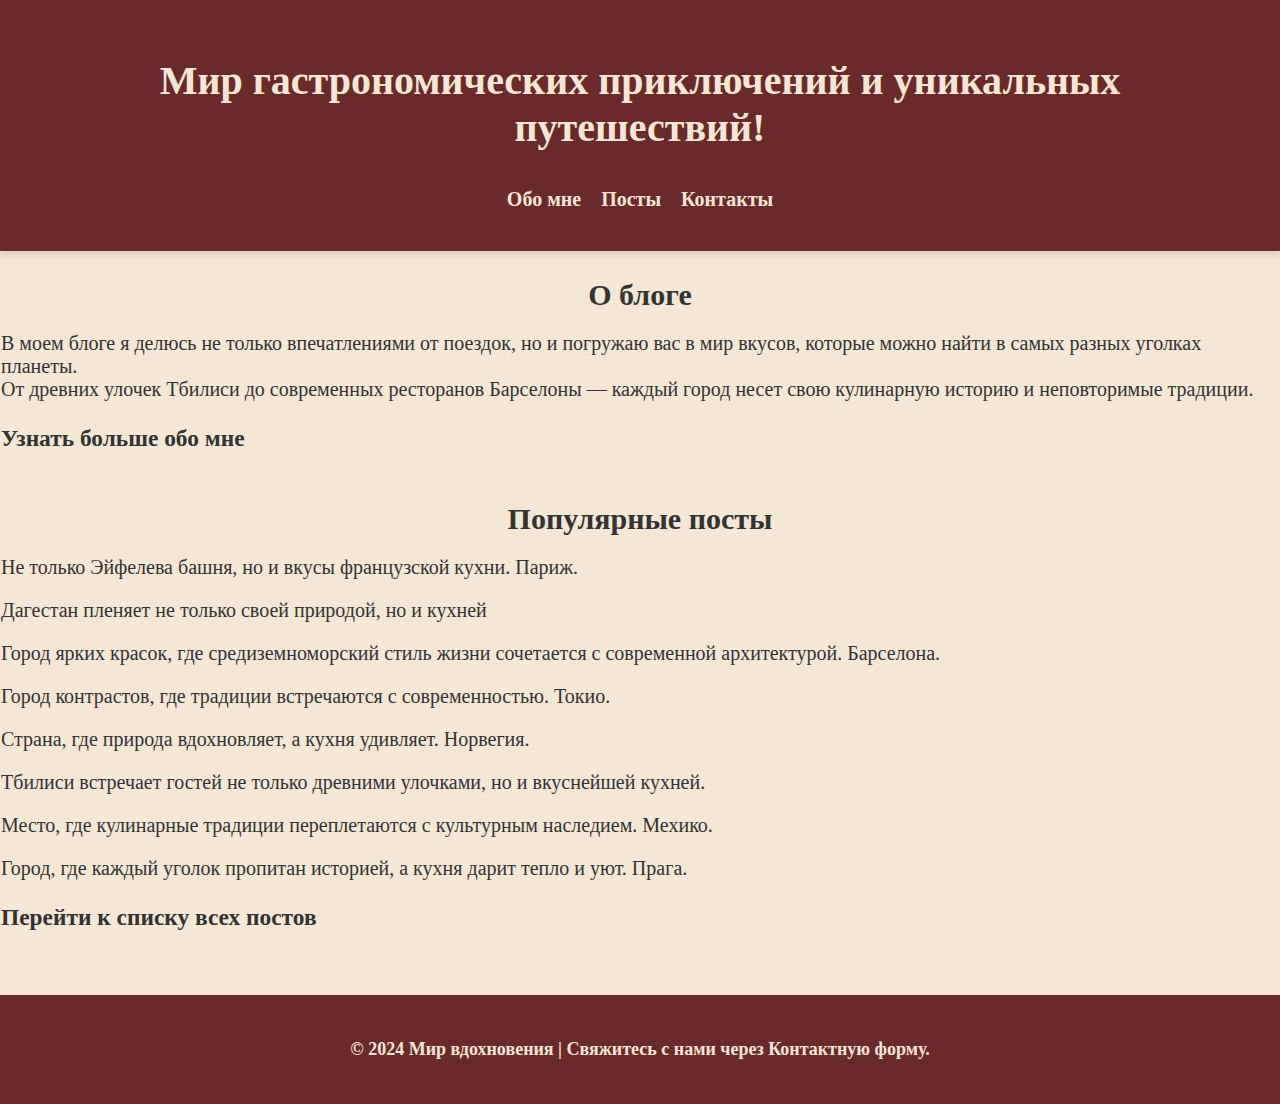
<file: index.html>
<!DOCTYPE html>
<html lang="ru">
<head>
    <meta charset="UTF-8">
    <meta name="viewport" content="width=device-width, initial-scale=1.0">
    <meta name="description" content="Личный блог о путешествиях, кулинарии и саморазвитии">
    <meta name="keywords" content="блог, путешествия, кулинария, рецепты, саморазвитие">
    <title>Мир вдохновения</title>
    <link rel="stylesheet" href="styles.css">
    <link rel="scriptsheet" href="script.js">
</head>
<body>
<header>
    <div class="header-container">
        <h1>Мир гастрономических приключений и уникальных путешествий!</h1>
        <nav>
            <ul class="nav-list">
                <li><a href="about.html">Обо мне</a></li>
                <li><a href="posts.html">Посты</a></li>
                <li><a href="contact.html">Контакты</a></li>
            </ul>
        </nav>
    </div>
    <div id="google_translate_element"></div>
</header>
<!-- Основной контент -->
<main>
    <section class="cards" id="dynamic-content">
        <!-- Статьи добавляются динамически через script.js -->
    </section>

    <section id="intro">
        <h2>О блоге</h2>
        <p>В моем блоге я делюсь не только впечатлениями от поездок, но и погружаю вас в мир вкусов, которые можно найти в самых разных уголках планеты.<br> От древних улочек Тбилиси до современных ресторанов Барселоны — каждый город несет свою кулинарную историю и неповторимые традиции.</p>
        <h3><p><a href="about.html">Узнать больше обо мне</a></p></h3>
    </section>

    <section id="highlighted-posts">
        <h2>Популярные посты</h2>
        <p>Не только Эйфелева башня, но и вкусы французской кухни. Париж.</p>
        <p>Дагестан пленяет не только своей природой, но и кухней</p>
        <p>Город ярких красок, где средиземноморский стиль жизни сочетается с современной архитектурой. Барселона.</p>
        <p>Город контрастов, где традиции встречаются с современностью. Токио.</p>
        <p>Страна, где природа вдохновляет, а кухня удивляет. Норвегия.</p>
        <p>Тбилиси встречает гостей не только древними улочками, но и вкуснейшей кухней.</p>
        <p>Место, где кулинарные традиции переплетаются с культурным наследием. Мехико.</p>
        <p>Город, где каждый уголок пропитан историей, а кухня дарит тепло и уют. Прага.</p>
        <ul class="highlighted-list">
        </ul>
        <h3><p><a href="posts.html">Перейти к списку всех постов</a></p></h3>
    </section>
</main>

<footer>
    <h4><p>© 2024 Мир вдохновения | Свяжитесь с нами через <a href="contact.html">Контактную форму</a>.</p></h4>
</footer>

<!-- Скрипты -->
<script>
    // Функция Google Translate
    function googleTranslateElementInit() {
        new google.translate.TranslateElement(
            { pageLanguage: 'ru', includedLanguages: 'en,fr,es,de,it,zh-CN,ru', layout: google.translate.TranslateElement.InlineLayout.SIMPLE },
            'google_translate_element'
        );
    }
</script>
<script src="//translate.google.com/translate_a/element.js?cb=googleTranslateElementInit"></script>
</body>
</html>
</file>
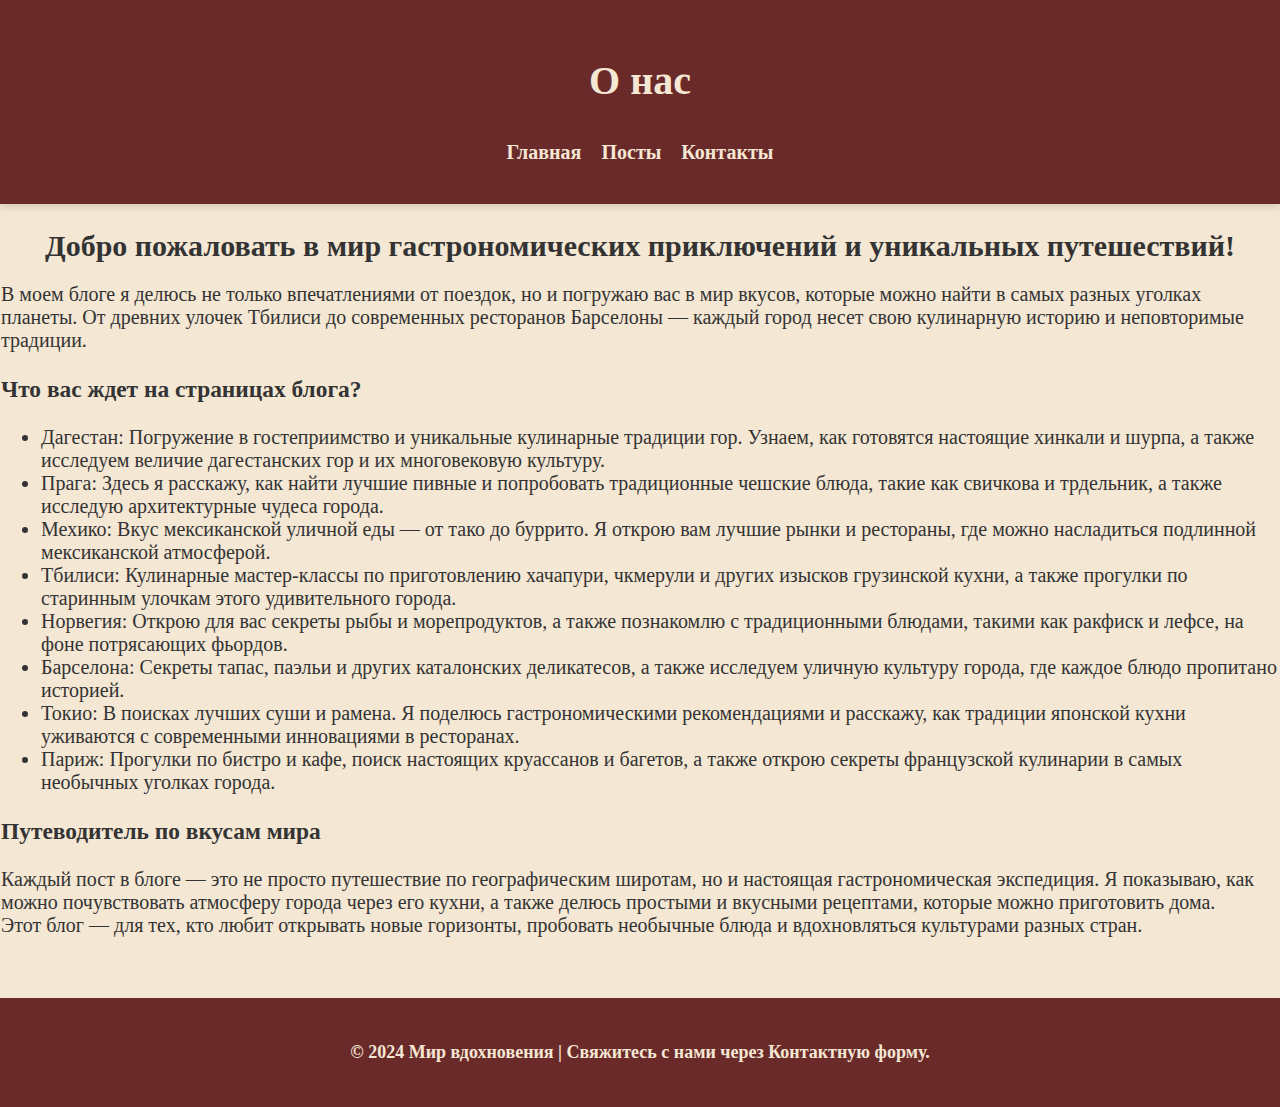
<file: about.html>
<!DOCTYPE html>
<html lang="ru">
<head>
    <meta charset="UTF-8">
    <meta name="viewport" content="width=device-width, initial-scale=1.0">
    <title>О нас</title>
    <link rel="stylesheet" href="styles.css">
    <link rel="scriptsheet" href="script.js">
</head>
<body>
    <header>
        <h1>О нас</h1>
        <nav>
            <ul>
                <li><a href="index.html">Главная</a></li>
                <li><a href="posts.html">Посты</a></li>
                <li><a href="contact.html">Контакты</a></li>
            </ul>
        </nav>
        <div id="google_translate_element"></div>
    </header>

    <section>
        <h2>Добро пожаловать в мир гастрономических приключений и уникальных путешествий!</h2>
        <p>В моем блоге я делюсь не только впечатлениями от поездок, но и погружаю вас в мир вкусов, которые можно найти в самых разных уголках планеты. От древних улочек Тбилиси до современных ресторанов Барселоны — каждый город несет свою кулинарную историю и неповторимые традиции.</p>

        <h3>Что вас ждет на страницах блога?</h3>
        <ul>
            <li>Дагестан: Погружение в гостеприимство и уникальные кулинарные традиции гор. Узнаем, как готовятся настоящие хинкали и шурпа, а также исследуем величие дагестанских гор и их многовековую культуру.</li>
            <li>Прага: Здесь я расскажу, как найти лучшие пивные и попробовать традиционные чешские блюда, такие как свичкова и трдельник, а также исследую архитектурные чудеса города.</li>
            <li>Мехико: Вкус мексиканской уличной еды — от тако до буррито. Я открою вам лучшие рынки и рестораны, где можно насладиться подлинной мексиканской атмосферой.</li>
            <li>Тбилиси: Кулинарные мастер-классы по приготовлению хачапури, чкмерули и других изысков грузинской кухни, а также прогулки по старинным улочкам этого удивительного города.</li>
            <li>Норвегия: Открою для вас секреты рыбы и морепродуктов, а также познакомлю с традиционными блюдами, такими как ракфиск и лефсе, на фоне потрясающих фьордов.</li>
            <li>Барселона: Секреты тапас, паэльи и других каталонских деликатесов, а также исследуем уличную культуру города, где каждое блюдо пропитано историей.</li>
            <li>Токио: В поисках лучших суши и рамена. Я поделюсь гастрономическими рекомендациями и расскажу, как традиции японской кухни уживаются с современными инновациями в ресторанах.</li>
            <li>Париж: Прогулки по бистро и кафе, поиск настоящих круассанов и багетов, а также открою секреты французской кулинарии в самых необычных уголках города.</li>
        </ul>

        <h3>Путеводитель по вкусам мира</h3>
        <p>Каждый пост в блоге — это не просто путешествие по географическим широтам, но и настоящая гастрономическая экспедиция. Я показываю, как можно почувствовать атмосферу города через его кухни, а также делюсь простыми и вкусными рецептами, которые можно приготовить дома.
<br>
            Этот блог — для тех, кто любит открывать новые горизонты, пробовать необычные блюда и вдохновляться культурами разных стран.</p>
    </section>
    <footer>
        <h4><p>© 2024 Мир вдохновения | Свяжитесь с нами через <a href="contact.html">Контактную форму</a>.</p></h4>
    </footer>
    <script>
        // Функция Google Translate
        function googleTranslateElementInit() {
            new google.translate.TranslateElement(
                { pageLanguage: 'ru', includedLanguages: 'en,fr,es,de,it,zh-CN,ru', layout: google.translate.TranslateElement.InlineLayout.SIMPLE },
                'google_translate_element'
            );
        }
    </script>
    <script src="//translate.google.com/translate_a/element.js?cb=googleTranslateElementInit"></script>
</body>
</html>
</file>
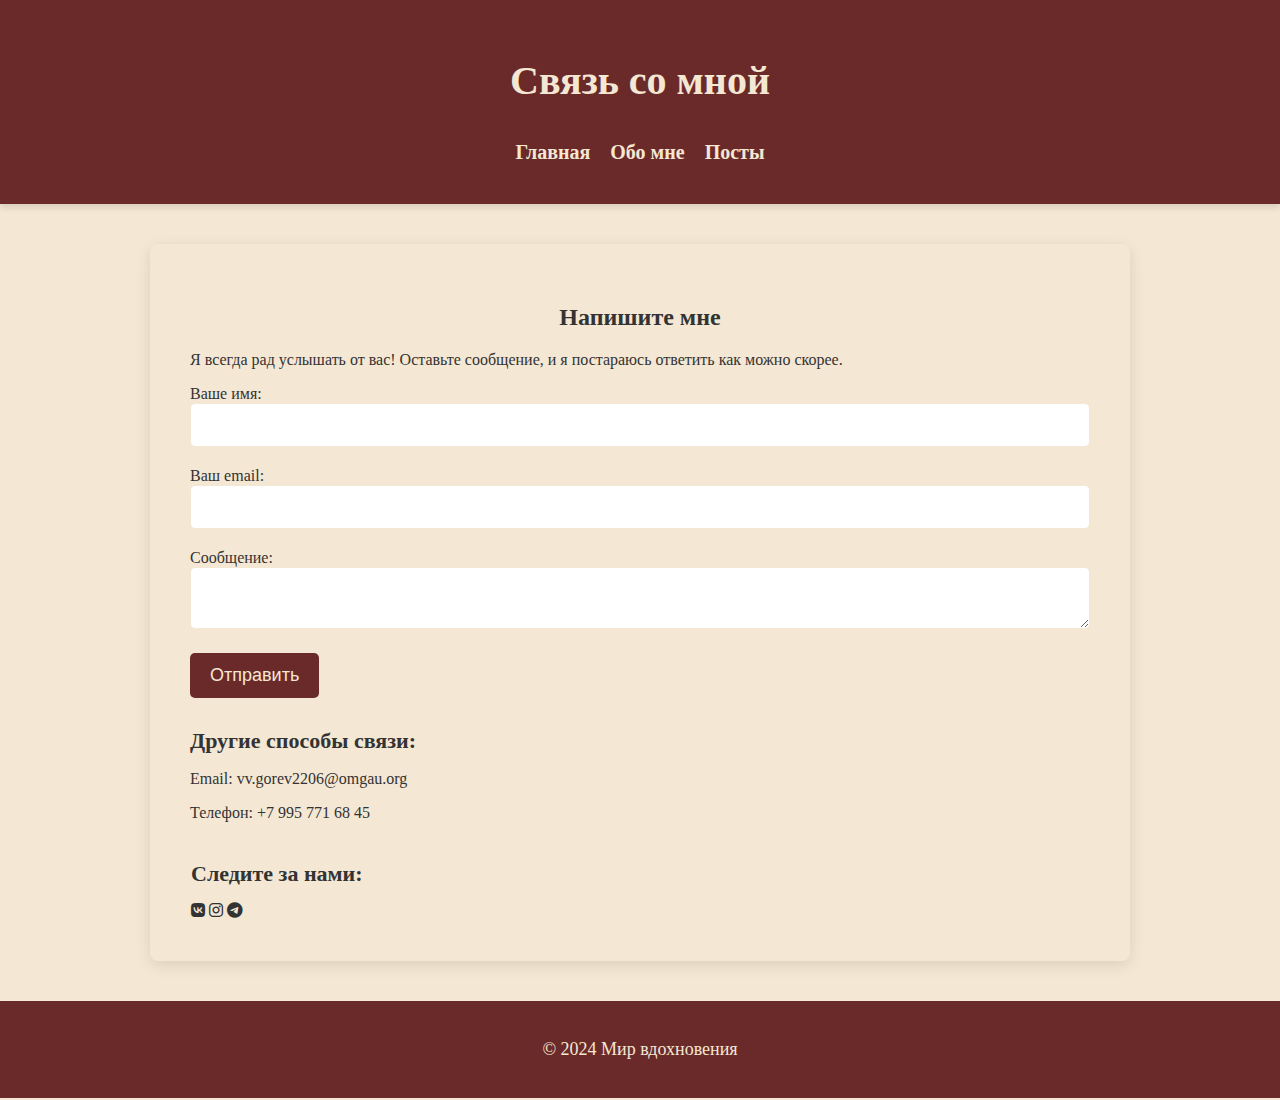
<file: contact.html>
<!DOCTYPE html>
<html lang="ru">
<head>
    <meta charset="UTF-8">
    <meta name="viewport" content="width=device-width, initial-scale=1.0">
    <title>Связь со мной</title>
    <link rel="stylesheet" href="styles.css">
    <link rel="stylesheet" href="https://cdnjs.cloudflare.com/ajax/libs/font-awesome/6.0.0-beta3/css/all.min.css">
</head>
<body>
<header>
    <h1>Связь со мной</h1>
    <nav>
        <ul>
            <li><a href="index.html">Главная</a></li>
            <li><a href="about.html">Обо мне</a></li>
            <li><a href="posts.html">Посты</a></li>
        </ul>
    </nav>
</header>

<section id="contact">
    <h2>Напишите мне</h2>
    <p>Я всегда рад услышать от вас! Оставьте сообщение, и я постараюсь ответить как можно скорее.</p>

    <!-- Форма для отправки сообщения -->
    <form id="contact-form">
        <label for="name">Ваше имя:</label>
        <input type="text" id="name" name="name" required>

        <label for="email">Ваш email:</label>
        <input type="email" id="email" name="email" required>

        <label for="message">Сообщение:</label>
        <textarea id="message" name="message" required></textarea>

        <button type="submit">Отправить</button>
    </form>

    <div class="contact-info">
        <h3>Другие способы связи:</h3>
        <p>Email: <a href="mailto:vv.gorev2206@omgau.org">vv.gorev2206@omgau.org</a></p>
        <p>Телефон: +7 995 771 68 45</p>
        <section class="social-media">
            <h3>Следите за нами:</h3>
            <a href="https://vk.com/vladislave216" class="social-button vk" target="_blank" title="VK">
                <i class="fab fa-vk"></i>
            </a>
            <a href="https://www.instagram.com/vv_vladislave/profilecard/?igsh=cG1xOWpqczhueDFi" class="social-button instagram" target="_blank" title="Instagram">
                <i class="fab fa-instagram"></i>
            </a>
            <a href="https://t.me/l_v_shoke_druzya" class="social-button telegram" target="_blank" title="Telegram">
                <i class="fab fa-telegram-plane"></i>
            </a>
        </section>
    </div>
</section>

<footer>
    <p>© 2024 Мир вдохновения</p>
</footer>

</body>
</html>
</file>
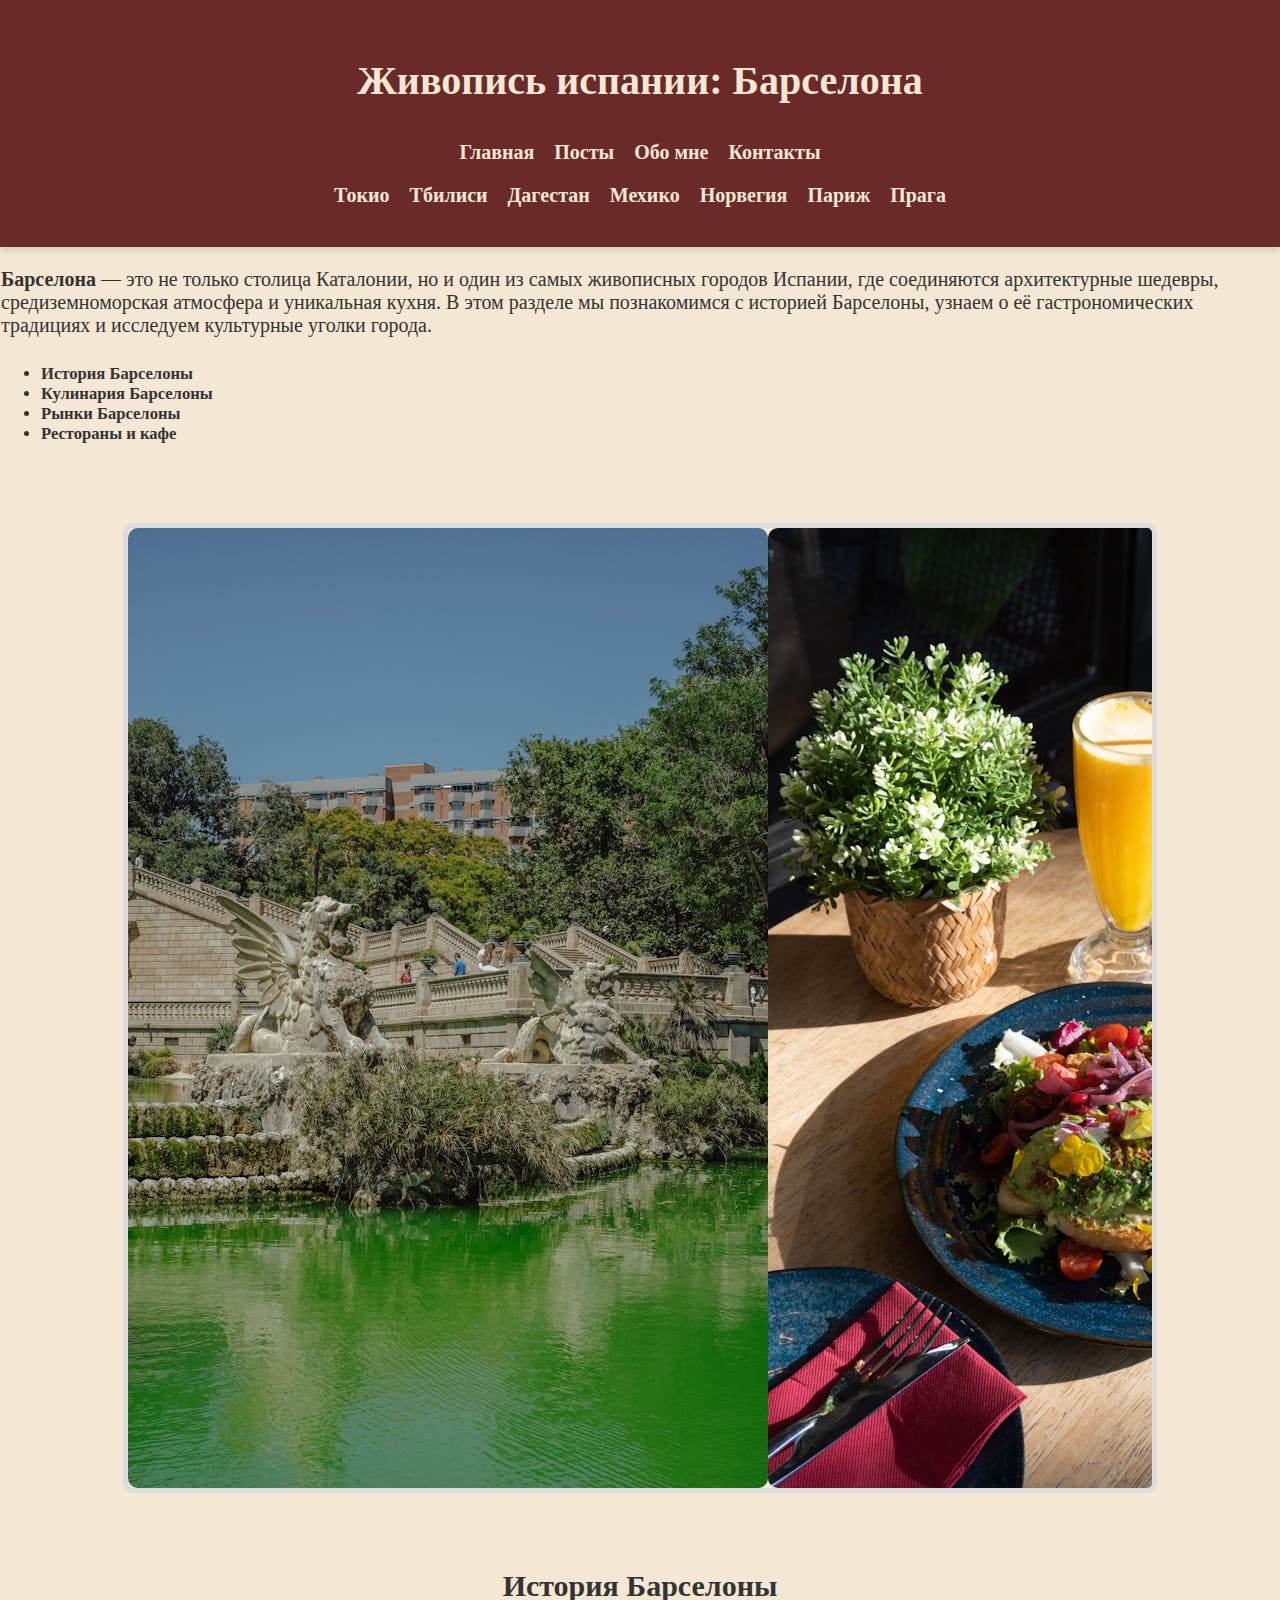
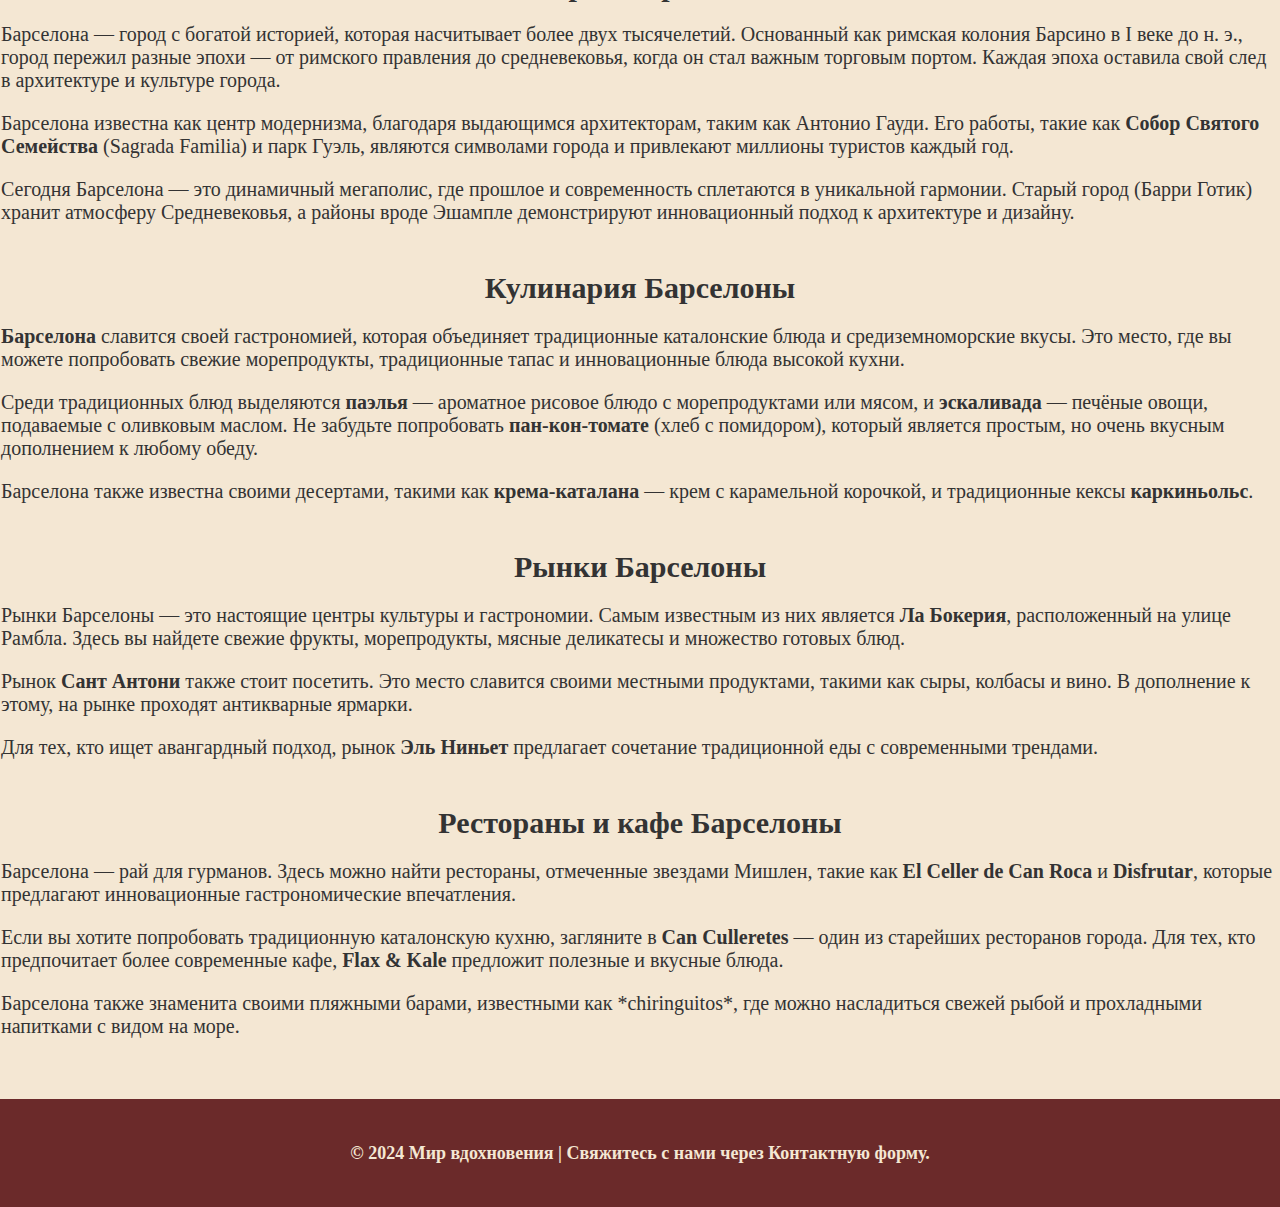
<file: details-barcelona.html>
<!DOCTYPE html>
<html lang="ru">
<head>
    <meta charset="UTF-8">
    <meta name="viewport" content="width=device-width, initial-scale=1.0">
    <title>Живопись испании: Барселона</title>
    <link rel="stylesheet" href="styles.css">
    <link rel="scriptsheet" href="script.js">
</head>
<body>

<!-- Основное навигационное меню -->
<header>
    <h1>Живопись испании: Барселона</h1>
    <nav>
        <ul>
            <li><a href="index.html">Главная</a></li>
            <li><a href="posts.html">Посты</a></li>
            <li><a href="about.html">Обо мне</a></li>
            <li><a href="contact.html">Контакты</a></li>
        </ul>
    </nav>
    <nav id="cities-menu">
        <ul>
            <li><a href="details-tokyo.html">Токио</a></li>
            <li><a href="details-tbilisi.html">Тбилиси</a></li>
            <li><a href="details-dagestan.html">Дагестан</a></li>
            <li><a href="details-mexico.html">Мехико</a></li>
            <li><a href="details-norway.html">Норвегия</a></li>
            <li><a href="details-paris.html">Париж</a></li>
            <li><a href="details-prague.html">Прага</a></li>
        </ul>
    </nav>
    <div id="google_translate_element"></div>
</header>

<!-- Меню для других городов/стран -->
<section id="barcelona-introduction">
    <p><strong>Барселона</strong> — это не только столица Каталонии, но и один из самых живописных городов Испании, где соединяются архитектурные шедевры, средиземноморская атмосфера и уникальная кухня. В этом разделе мы познакомимся с историей Барселоны, узнаем о её гастрономических традициях и исследуем культурные уголки города.</p>
    <ul>
        <h5><li><a href="#barcelona-history">История Барселоны</a></li>
            <li><a href="#barcelona-cuisine">Кулинария Барселоны</a></li>
            <li><a href="#barcelona-markets">Рынки Барселоны</a></li>
            <li><a href="#barcelona-restaurants">Рестораны и кафе</a></li></h5>
    </ul>
</section>
<div class="carousel-container">
    <div class="carousel-images">
        <img src="images/details-barcelona%20(1).jpg" alt="Достопримечательности Барселоны"/>
        <img src="images/details-barcelona%20(2).jpg" alt="Кулинария Барселоны"/>
        <img src="images/details-barcelona%20(3).jpg" alt="Достопримечательности Барселоны"/>
        <img src="images/details-barcelona%20(4).jpg" alt="Достопримечательности Барселоны"/>
        <img src="images/details-barcelona%20(5).jpg" alt="Photo5"/>
    </div>
</div>
<section id="barcelona-history">
    <h2>История Барселоны</h2>
    <p>Барселона — город с богатой историей, которая насчитывает более двух тысячелетий. Основанный как римская колония Барсино в I веке до н. э., город пережил разные эпохи — от римского правления до средневековья, когда он стал важным торговым портом. Каждая эпоха оставила свой след в архитектуре и культуре города.</p>
    <p>Барселона известна как центр модернизма, благодаря выдающимся архитекторам, таким как Антонио Гауди. Его работы, такие как <strong>Собор Святого Семейства</strong> (Sagrada Familia) и парк Гуэль, являются символами города и привлекают миллионы туристов каждый год.</p>
    <p>Сегодня Барселона — это динамичный мегаполис, где прошлое и современность сплетаются в уникальной гармонии. Старый город (Барри Готик) хранит атмосферу Средневековья, а районы вроде Эшампле демонстрируют инновационный подход к архитектуре и дизайну.</p>
</section>

<section id="barcelona-cuisine">
    <h2>Кулинария Барселоны</h2>
    <p><strong>Барселона</strong> славится своей гастрономией, которая объединяет традиционные каталонские блюда и средиземноморские вкусы. Это место, где вы можете попробовать свежие морепродукты, традиционные тапас и инновационные блюда высокой кухни.</p>
    <p>Среди традиционных блюд выделяются <strong>паэлья</strong> — ароматное рисовое блюдо с морепродуктами или мясом, и <strong>эскаливада</strong> — печёные овощи, подаваемые с оливковым маслом. Не забудьте попробовать <strong>пан-кон-томате</strong> (хлеб с помидором), который является простым, но очень вкусным дополнением к любому обеду.</p>
    <p>Барселона также известна своими десертами, такими как <strong>крема-каталана</strong> — крем с карамельной корочкой, и традиционные кексы <strong>каркиньольс</strong>.</p>
</section>

<section id="barcelona-markets">
    <h2>Рынки Барселоны</h2>
    <p>Рынки Барселоны — это настоящие центры культуры и гастрономии. Самым известным из них является <strong>Ла Бокерия</strong>, расположенный на улице Рамбла. Здесь вы найдете свежие фрукты, морепродукты, мясные деликатесы и множество готовых блюд.</p>
    <p>Рынок <strong>Сант Антони</strong> также стоит посетить. Это место славится своими местными продуктами, такими как сыры, колбасы и вино. В дополнение к этому, на рынке проходят антикварные ярмарки.</p>
    <p>Для тех, кто ищет авангардный подход, рынок <strong>Эль Ниньет</strong> предлагает сочетание традиционной еды с современными трендами.</p>
</section>

<section id="barcelona-restaurants">
    <h2>Рестораны и кафе Барселоны</h2>
    <p>Барселона — рай для гурманов. Здесь можно найти рестораны, отмеченные звездами Мишлен, такие как <strong>El Celler de Can Roca</strong> и <strong>Disfrutar</strong>, которые предлагают инновационные гастрономические впечатления.</p>
    <p>Если вы хотите попробовать традиционную каталонскую кухню, загляните в <strong>Can Culleretes</strong> — один из старейших ресторанов города. Для тех, кто предпочитает более современные кафе, <strong>Flax & Kale</strong> предложит полезные и вкусные блюда.</p>
    <p>Барселона также знаменита своими пляжными барами, известными как *chiringuitos*, где можно насладиться свежей рыбой и прохладными напитками с видом на море.</p>
</section>

<script src="script.js"></script>

<footer>
    <h4><p>© 2024 Мир вдохновения | Свяжитесь с нами через <a href="contact.html">Контактную форму</a>.</p></h4>
</footer>
<script>
    // Функция Google Translate
    function googleTranslateElementInit() {
        new google.translate.TranslateElement(
            { pageLanguage: 'ru', includedLanguages: 'en,fr,es,de,it,zh-CN,ru', layout: google.translate.TranslateElement.InlineLayout.SIMPLE },
            'google_translate_element'
        );
    }
</script>
<script src="//translate.google.com/translate_a/element.js?cb=googleTranslateElementInit"></script>

</body>
</html>
</file>
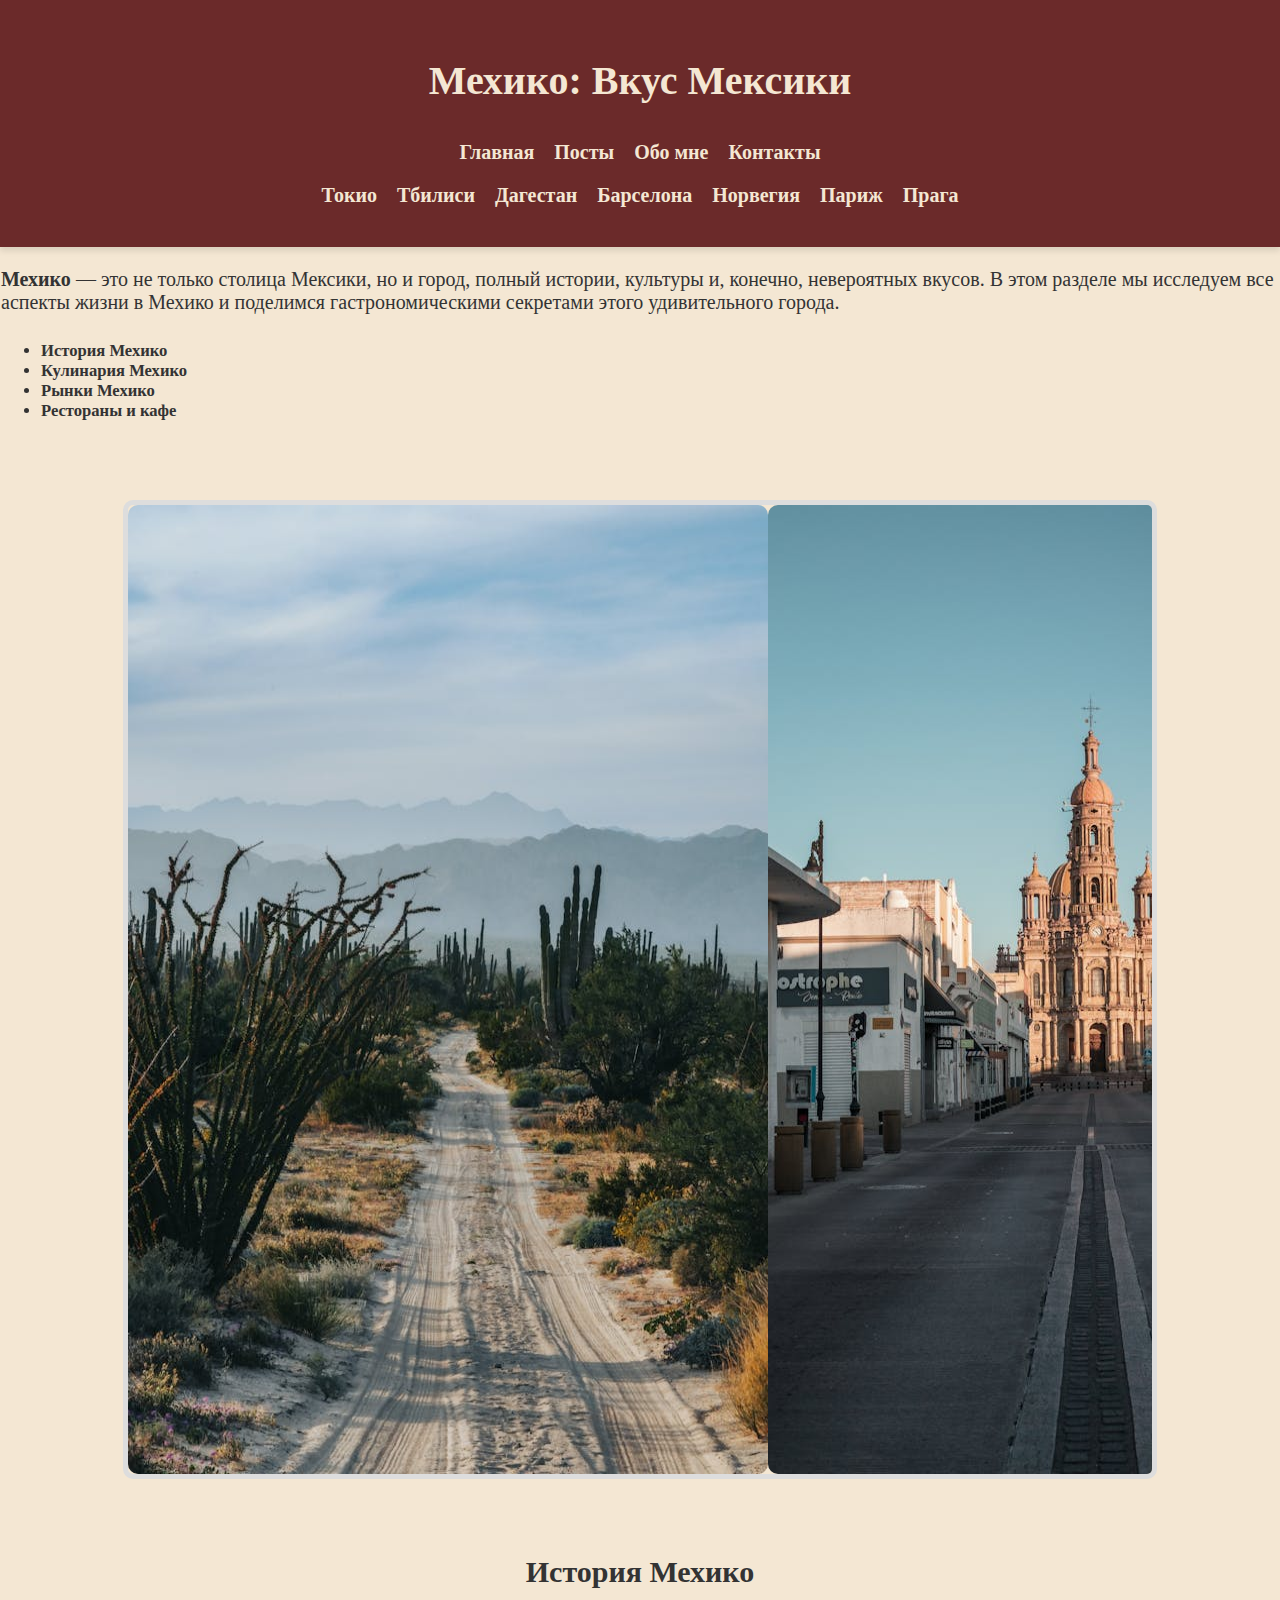
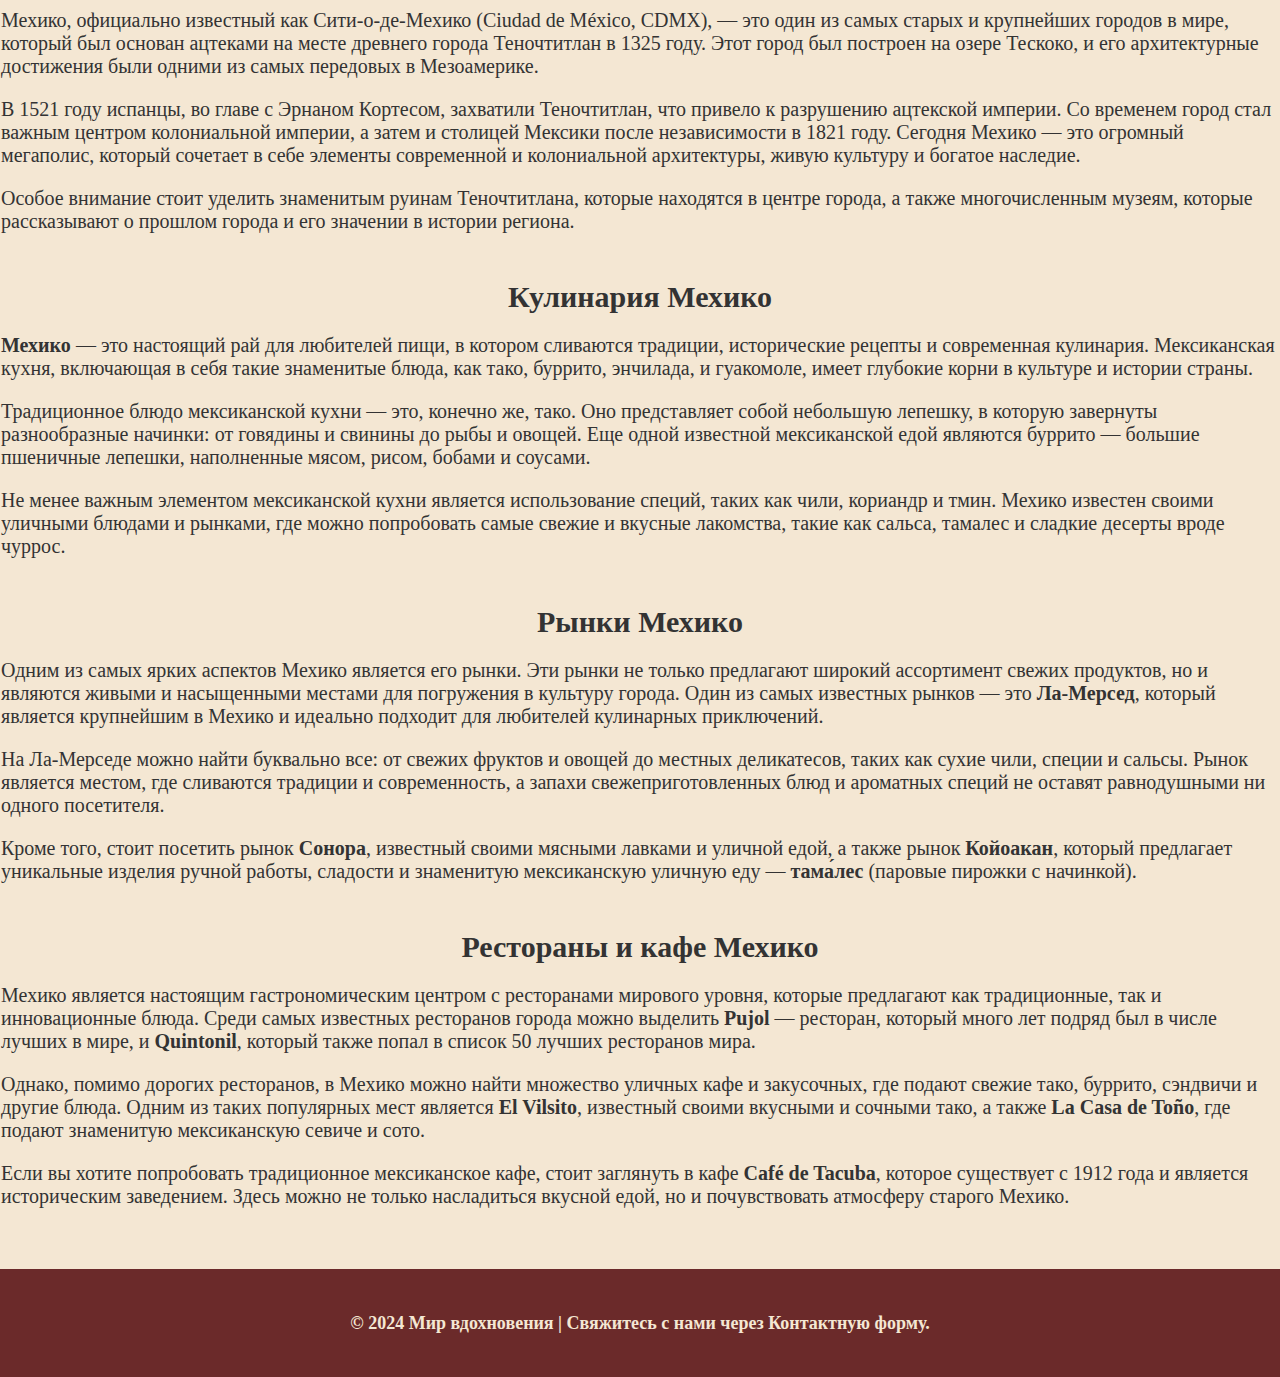
<file: details-mexico.html>
<!DOCTYPE html>
<html lang="ru">
<head>
    <meta charset="UTF-8">
    <meta name="viewport" content="width=device-width, initial-scale=1.0">
    <title>Мехико — Гастрономическое путешествие</title>
    <link rel="stylesheet" href="styles.css">
    <link rel="scriptsheet" href="script.js">
    <style>
        html {
            scroll-behavior: smooth;
        }
        section {
            height: auto;
            padding: 1px;
        }
    </style>
</head>
<body>

<!-- Основное навигационное меню -->
<header>
    <h1>Мехико: Вкус Мексики</h1>
    <nav>
        <ul>
            <li><a href="index.html">Главная</a></li>
            <li><a href="posts.html">Посты</a></li>
            <li><a href="about.html">Обо мне</a></li>
            <li><a href="contact.html">Контакты</a></li>
        </ul>
    </nav>
    <nav id="cities-menu">
    <ul>
        <li><a href="details-tokyo.html">Токио</a></li>
        <li><a href="details-tbilisi.html">Тбилиси</a></li>
        <li><a href="details-dagestan.html">Дагестан</a></li>
        <li><a href="details-barcelona.html">Барселона</a></li>
        <li><a href="details-norway.html">Норвегия</a></li>
        <li><a href="details-paris.html">Париж</a></li>
        <li><a href="details-prague.html">Прага</a></li>
    </ul>
</nav>
    <div id="google_translate_element"></div>
</header>

<!-- Меню для других городов/стран -->
    <section id="mexico-introduction">
        <p><strong>Мехико</strong> — это не только столица Мексики, но и город, полный истории, культуры и, конечно, невероятных вкусов. В этом разделе мы исследуем все аспекты жизни в Мехико и поделимся гастрономическими секретами этого удивительного города.</p>
        <ul>
            <h5><li><a href="#mexico-history">История Мехико</a></li>
            <li><a href="#mexico-cuisine">Кулинария Мехико</a></li>
            <li><a href="#mexico-markets">Рынки Мехико</a></li>
            <li><a href="#mexico-restaurants">Рестораны и кафе</a></li></h5>
        </ul>
    </section>

<div class="carousel-container">
    <div class="carousel-images">
        <img src="images/details-mexico%20(1).jpg" alt="Photo1"/>
        <img src="images/details-mexico%20(2).jpg" alt="Photo2"/>
        <img src="images/details-mexico%20(3).jpg" alt="Photo3"/>
        <img src="images/details-mexico%20(4).jpg" alt="Photo4"/>
        <img src="images/details-mexico%20(5).jpg" alt="Photo5"/>
    </div>
</div>

    <section id="mexico-history">
        <h2>История Мехико</h2>
        <p>Мехико, официально известный как Сити-о-де-Мехико (Ciudad de México, CDMX), — это один из самых старых и крупнейших городов в мире, который был основан ацтеками на месте древнего города Теночтитлан в 1325 году. Этот город был построен на озере Тескоко, и его архитектурные достижения были одними из самых передовых в Мезоамерике.</p>
        <p>В 1521 году испанцы, во главе с Эрнаном Кортесом, захватили Теночтитлан, что привело к разрушению ацтекской империи. Со временем город стал важным центром колониальной империи, а затем и столицей Мексики после независимости в 1821 году. Сегодня Мехико — это огромный мегаполис, который сочетает в себе элементы современной и колониальной архитектуры, живую культуру и богатое наследие.</p>
        <p>Особое внимание стоит уделить знаменитым руинам Теночтитлана, которые находятся в центре города, а также многочисленным музеям, которые рассказывают о прошлом города и его значении в истории региона.</p>
    </section>

    <section id="mexico-cuisine">
        <h2>Кулинария Мехико</h2>
        <p><strong>Мехико</strong> — это настоящий рай для любителей пищи, в котором сливаются традиции, исторические рецепты и современная кулинария. Мексиканская кухня, включающая в себя такие знаменитые блюда, как тако, буррито, энчилада, и гуакомоле, имеет глубокие корни в культуре и истории страны.</p>
        <p>Традиционное блюдо мексиканской кухни — это, конечно же, тако. Оно представляет собой небольшую лепешку, в которую завернуты разнообразные начинки: от говядины и свинины до рыбы и овощей. Еще одной известной мексиканской едой являются буррито — большие пшеничные лепешки, наполненные мясом, рисом, бобами и соусами.</p>
        <p>Не менее важным элементом мексиканской кухни является использование специй, таких как чили, кориандр и тмин. Мехико известен своими уличными блюдами и рынками, где можно попробовать самые свежие и вкусные лакомства, такие как сальса, тамалес и сладкие десерты вроде чуррос.</p>
    </section>

    <section id="mexico-markets">
        <h2>Рынки Мехико</h2>
        <p>Одним из самых ярких аспектов Мехико является его рынки. Эти рынки не только предлагают широкий ассортимент свежих продуктов, но и являются живыми и насыщенными местами для погружения в культуру города. Один из самых известных рынков — это <strong>Ла-Мерсед</strong>, который является крупнейшим в Мехико и идеально подходит для любителей кулинарных приключений.</p>
        <p>На Ла-Мерседе можно найти буквально все: от свежих фруктов и овощей до местных деликатесов, таких как сухие чили, специи и сальсы. Рынок является местом, где сливаются традиции и современность, а запахи свежеприготовленных блюд и ароматных специй не оставят равнодушными ни одного посетителя.</p>
        <p>Кроме того, стоит посетить рынок <strong>Сонорa</strong>, известный своими мясными лавками и уличной едой, а также рынок <strong>Койоакан</strong>, который предлагает уникальные изделия ручной работы, сладости и знаменитую мексиканскую уличную еду — <strong>тама́лес</strong> (паровые пирожки с начинкой).</p>
    </section>

    <section id="mexico-restaurants">
        <h2>Рестораны и кафе Мехико</h2>
        <p>Мехико является настоящим гастрономическим центром с ресторанами мирового уровня, которые предлагают как традиционные, так и инновационные блюда. Среди самых известных ресторанов города можно выделить <strong>Pujol</strong> — ресторан, который много лет подряд был в числе лучших в мире, и <strong>Quintonil</strong>, который также попал в список 50 лучших ресторанов мира.</p>
        <p>Однако, помимо дорогих ресторанов, в Мехико можно найти множество уличных кафе и закусочных, где подают свежие тако, буррито, сэндвичи и другие блюда. Одним из таких популярных мест является <strong>El Vilsito</strong>, известный своими вкусными и сочными тако, а также <strong>La Casa de Toño</strong>, где подают знаменитую мексиканскую севиче и сото.</p>
        <p>Если вы хотите попробовать традиционное мексиканское кафе, стоит заглянуть в кафе <strong>Café de Tacuba</strong>, которое существует с 1912 года и является историческим заведением. Здесь можно не только насладиться вкусной едой, но и почувствовать атмосферу старого Мехико.</p>
    </section>
    <script src="script.js"></script>

<footer>
    <h4><p>© 2024 Мир вдохновения | Свяжитесь с нами через <a href="contact.html">Контактную форму</a>.</p></h4>
</footer>
<script>
    // Функция Google Translate
    function googleTranslateElementInit() {
        new google.translate.TranslateElement(
            { pageLanguage: 'ru', includedLanguages: 'en,fr,es,de,it,zh-CN,ru', layout: google.translate.TranslateElement.InlineLayout.SIMPLE },
            'google_translate_element'
        );
    }
</script>
<script src="//translate.google.com/translate_a/element.js?cb=googleTranslateElementInit"></script>

</body>
</html>
</file>
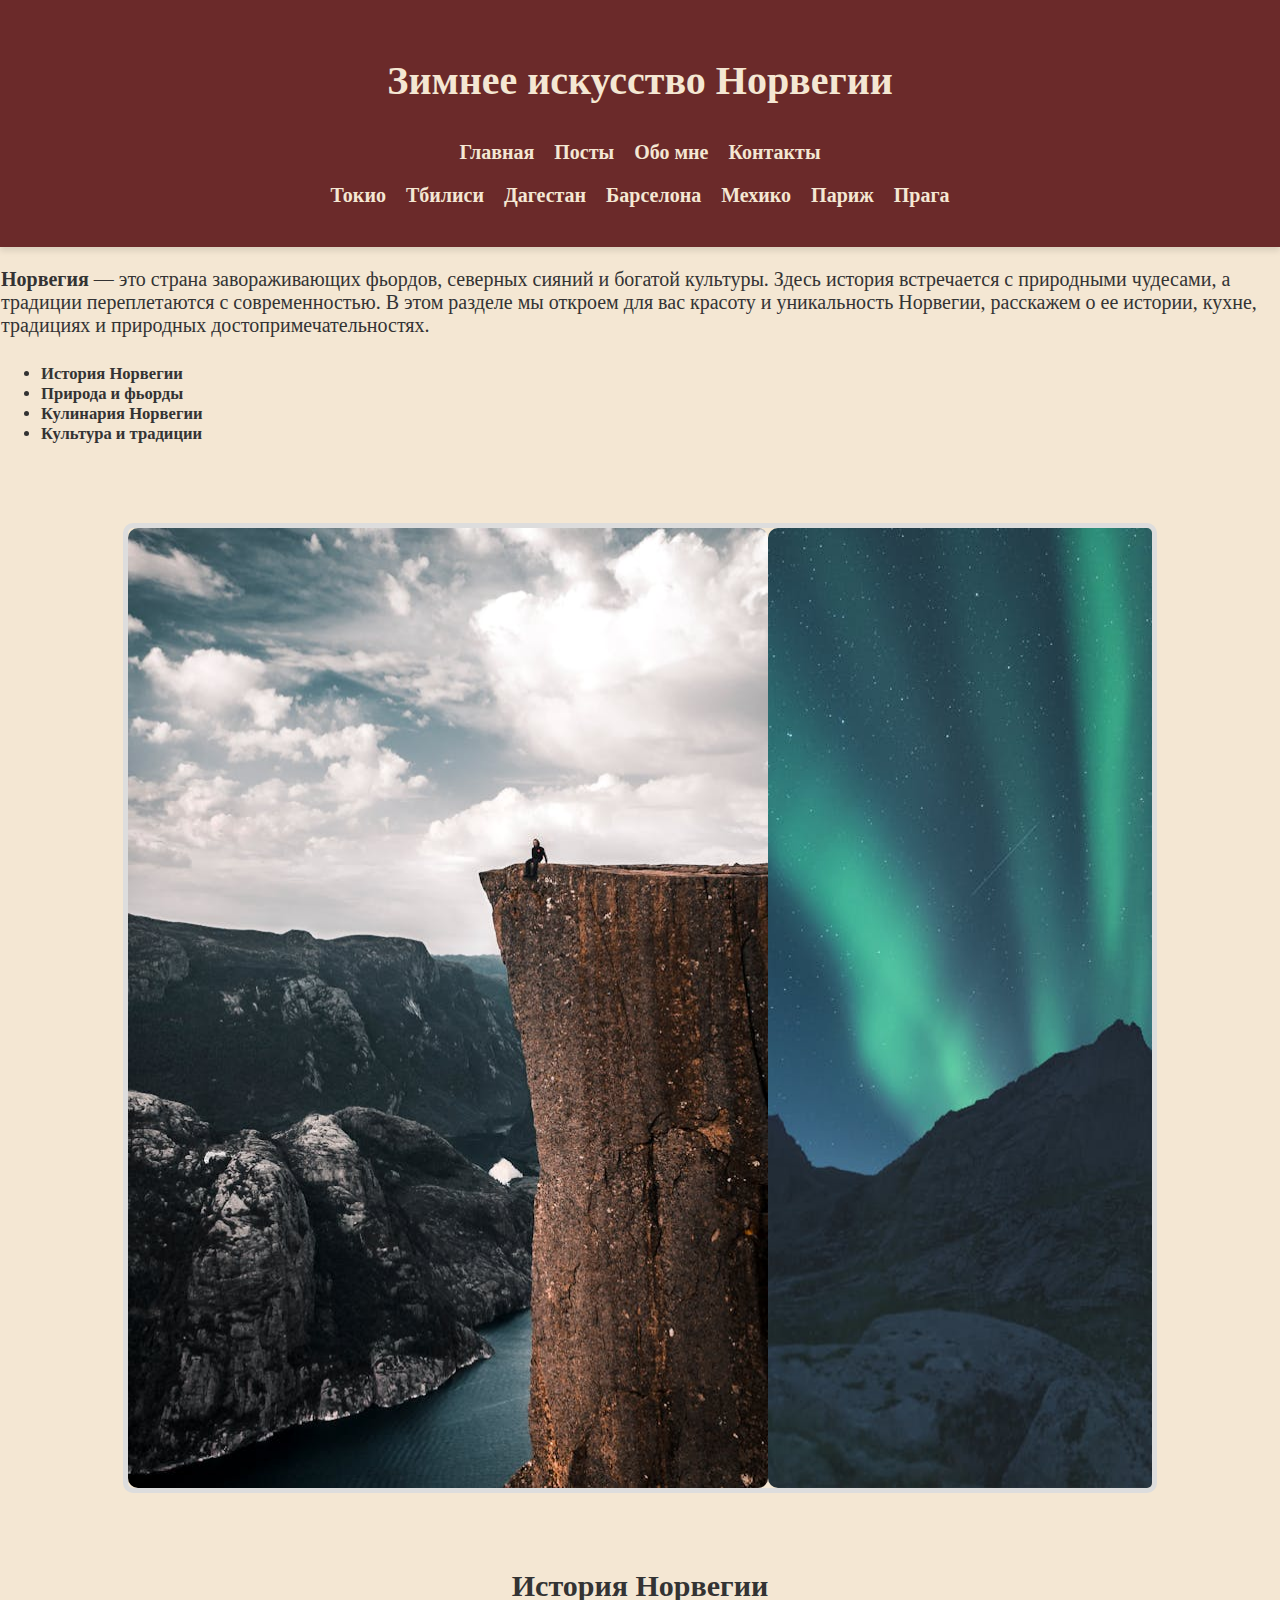
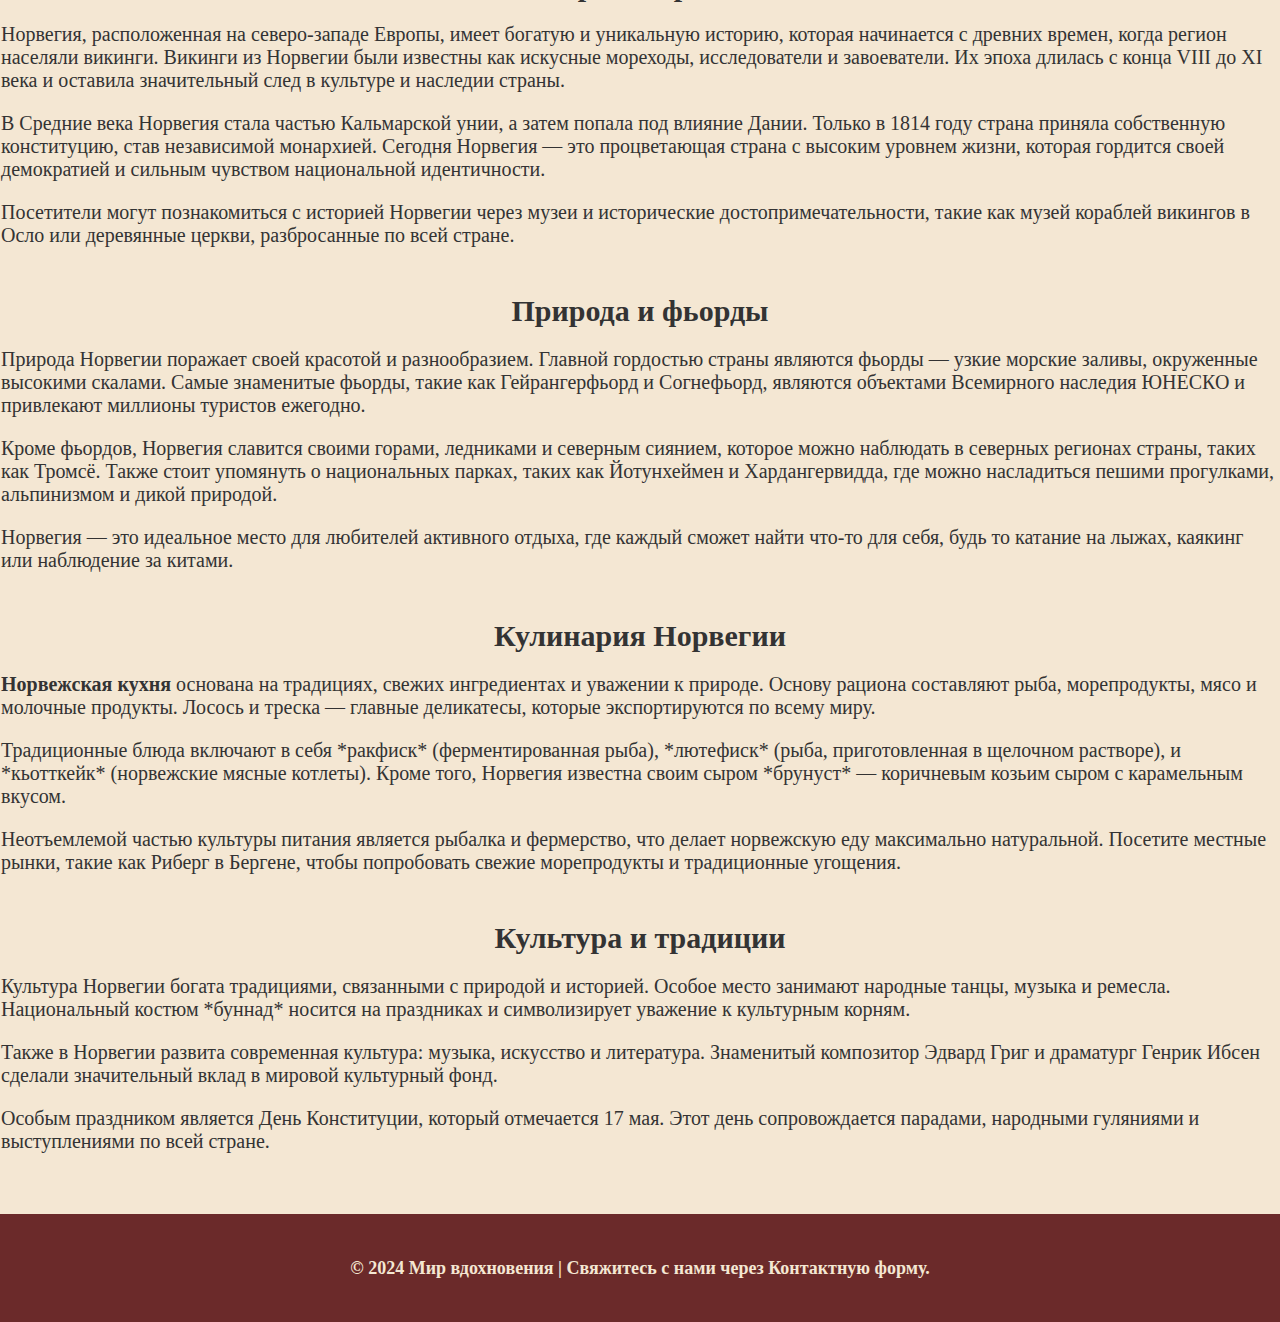
<file: details-norway.html>
<!DOCTYPE html>
<html lang="ru">
<head>
    <meta charset="UTF-8">
    <meta name="viewport" content="width=device-width, initial-scale=1.0">
    <title>Искусство Норвегии</title>
    <link rel="stylesheet" href="styles.css">
    <link rel="scriptsheet" href="script.js">
    <style>
        html {
            scroll-behavior: smooth;
        }
        section {
            height: auto;
            padding: 1px;
        }
    </style>
</head>
<body>

<!-- Основное навигационное меню -->
<header>
    <h1>Зимнее искусство Норвегии</h1>
    <nav>
        <ul>
            <li><a href="index.html">Главная</a></li>
            <li><a href="posts.html">Посты</a></li>
            <li><a href="about.html">Обо мне</a></li>
            <li><a href="contact.html">Контакты</a></li>
        </ul>
    </nav>
    <nav id="cities-menu">
        <ul>
            <li><a href="details-tokyo.html">Токио</a></li>
            <li><a href="details-tbilisi.html">Тбилиси</a></li>
            <li><a href="details-dagestan.html">Дагестан</a></li>
            <li><a href="details-barcelona.html">Барселона</a></li>
            <li><a href="details-mexico.html">Мехико</a></li>
            <li><a href="details-paris.html">Париж</a></li>
            <li><a href="details-prague.html">Прага</a></li>
        </ul>
    </nav>
    <div id="google_translate_element"></div>
</header>

<!-- Меню для других городов/стран -->
<section id="norway-introduction">
    <p><strong>Норвегия</strong> — это страна завораживающих фьордов, северных сияний и богатой культуры. Здесь история встречается с природными чудесами, а традиции переплетаются с современностью. В этом разделе мы откроем для вас красоту и уникальность Норвегии, расскажем о ее истории, кухне, традициях и природных достопримечательностях.</p>
    <ul>
        <h5>
            <li><a href="#norway-history">История Норвегии</a></li>
            <li><a href="#norway-nature">Природа и фьорды</a></li>
            <li><a href="#norway-cuisine">Кулинария Норвегии</a></li>
            <li><a href="#norway-culture">Культура и традиции</a></li>
        </h5>
    </ul>
</section>
<div class="carousel-container">
    <div class="carousel-images">
        <img src="images/details-norway%20(1).jpg" alt="Photo1"/>
        <img src="images/details-norway%20(2).jpg" alt="Photo2"/>
        <img src="images/details-norway%20(3).jpg" alt="Photo3"/>
        <img src="images/details-norway%20(4).jpg" alt="Photo4"/>
        <img src="images/details-norway%20(5).jpg" alt="Photo5"/>
    </div>
</div>
<section id="norway-history">
    <h2>История Норвегии</h2>
    <p>Норвегия, расположенная на северо-западе Европы, имеет богатую и уникальную историю, которая начинается с древних времен, когда регион населяли викинги. Викинги из Норвегии были известны как искусные мореходы, исследователи и завоеватели. Их эпоха длилась с конца VIII до XI века и оставила значительный след в культуре и наследии страны.</p>
    <p>В Средние века Норвегия стала частью Кальмарской унии, а затем попала под влияние Дании. Только в 1814 году страна приняла собственную конституцию, став независимой монархией. Сегодня Норвегия — это процветающая страна с высоким уровнем жизни, которая гордится своей демократией и сильным чувством национальной идентичности.</p>
    <p>Посетители могут познакомиться с историей Норвегии через музеи и исторические достопримечательности, такие как музей кораблей викингов в Осло или деревянные церкви, разбросанные по всей стране.</p>
</section>

<section id="norway-nature">
    <h2>Природа и фьорды</h2>
    <p>Природа Норвегии поражает своей красотой и разнообразием. Главной гордостью страны являются фьорды — узкие морские заливы, окруженные высокими скалами. Самые знаменитые фьорды, такие как Гейрангерфьорд и Согнефьорд, являются объектами Всемирного наследия ЮНЕСКО и привлекают миллионы туристов ежегодно.</p>
    <p>Кроме фьордов, Норвегия славится своими горами, ледниками и северным сиянием, которое можно наблюдать в северных регионах страны, таких как Тромсё. Также стоит упомянуть о национальных парках, таких как Йотунхеймен и Хардангервидда, где можно насладиться пешими прогулками, альпинизмом и дикой природой.</p>
    <p>Норвегия — это идеальное место для любителей активного отдыха, где каждый сможет найти что-то для себя, будь то катание на лыжах, каякинг или наблюдение за китами.</p>
</section>

<section id="norway-cuisine">
    <h2>Кулинария Норвегии</h2>
    <p><strong>Норвежская кухня</strong> основана на традициях, свежих ингредиентах и уважении к природе. Основу рациона составляют рыба, морепродукты, мясо и молочные продукты. Лосось и треска — главные деликатесы, которые экспортируются по всему миру.</p>
    <p>Традиционные блюда включают в себя *ракфиск* (ферментированная рыба), *лютефиск* (рыба, приготовленная в щелочном растворе), и *кьотткейк* (норвежские мясные котлеты). Кроме того, Норвегия известна своим сыром *брунуст* — коричневым козьим сыром с карамельным вкусом.</p>
    <p>Неотъемлемой частью культуры питания является рыбалка и фермерство, что делает норвежскую еду максимально натуральной. Посетите местные рынки, такие как Риберг в Бергене, чтобы попробовать свежие морепродукты и традиционные угощения.</p>
</section>

<section id="norway-culture">
    <h2>Культура и традиции</h2>
    <p>Культура Норвегии богата традициями, связанными с природой и историей. Особое место занимают народные танцы, музыка и ремесла. Национальный костюм *буннад* носится на праздниках и символизирует уважение к культурным корням.</p>
    <p>Также в Норвегии развита современная культура: музыка, искусство и литература. Знаменитый композитор Эдвард Григ и драматург Генрик Ибсен сделали значительный вклад в мировой культурный фонд.</p>
    <p>Особым праздником является День Конституции, который отмечается 17 мая. Этот день сопровождается парадами, народными гуляниями и выступлениями по всей стране.</p>
</section>
<script src="script.js"></script>

<footer>
    <h4><p>© 2024 Мир вдохновения | Свяжитесь с нами через <a href="contact.html">Контактную форму</a>.</p></h4>
</footer>
<script>
    // Функция Google Translate
    function googleTranslateElementInit() {
        new google.translate.TranslateElement(
            { pageLanguage: 'ru', includedLanguages: 'en,fr,es,de,it,zh-CN,ru', layout: google.translate.TranslateElement.InlineLayout.SIMPLE },
            'google_translate_element'
        );
    }
</script>
<script src="//translate.google.com/translate_a/element.js?cb=googleTranslateElementInit"></script>

</body>
</html>
</file>
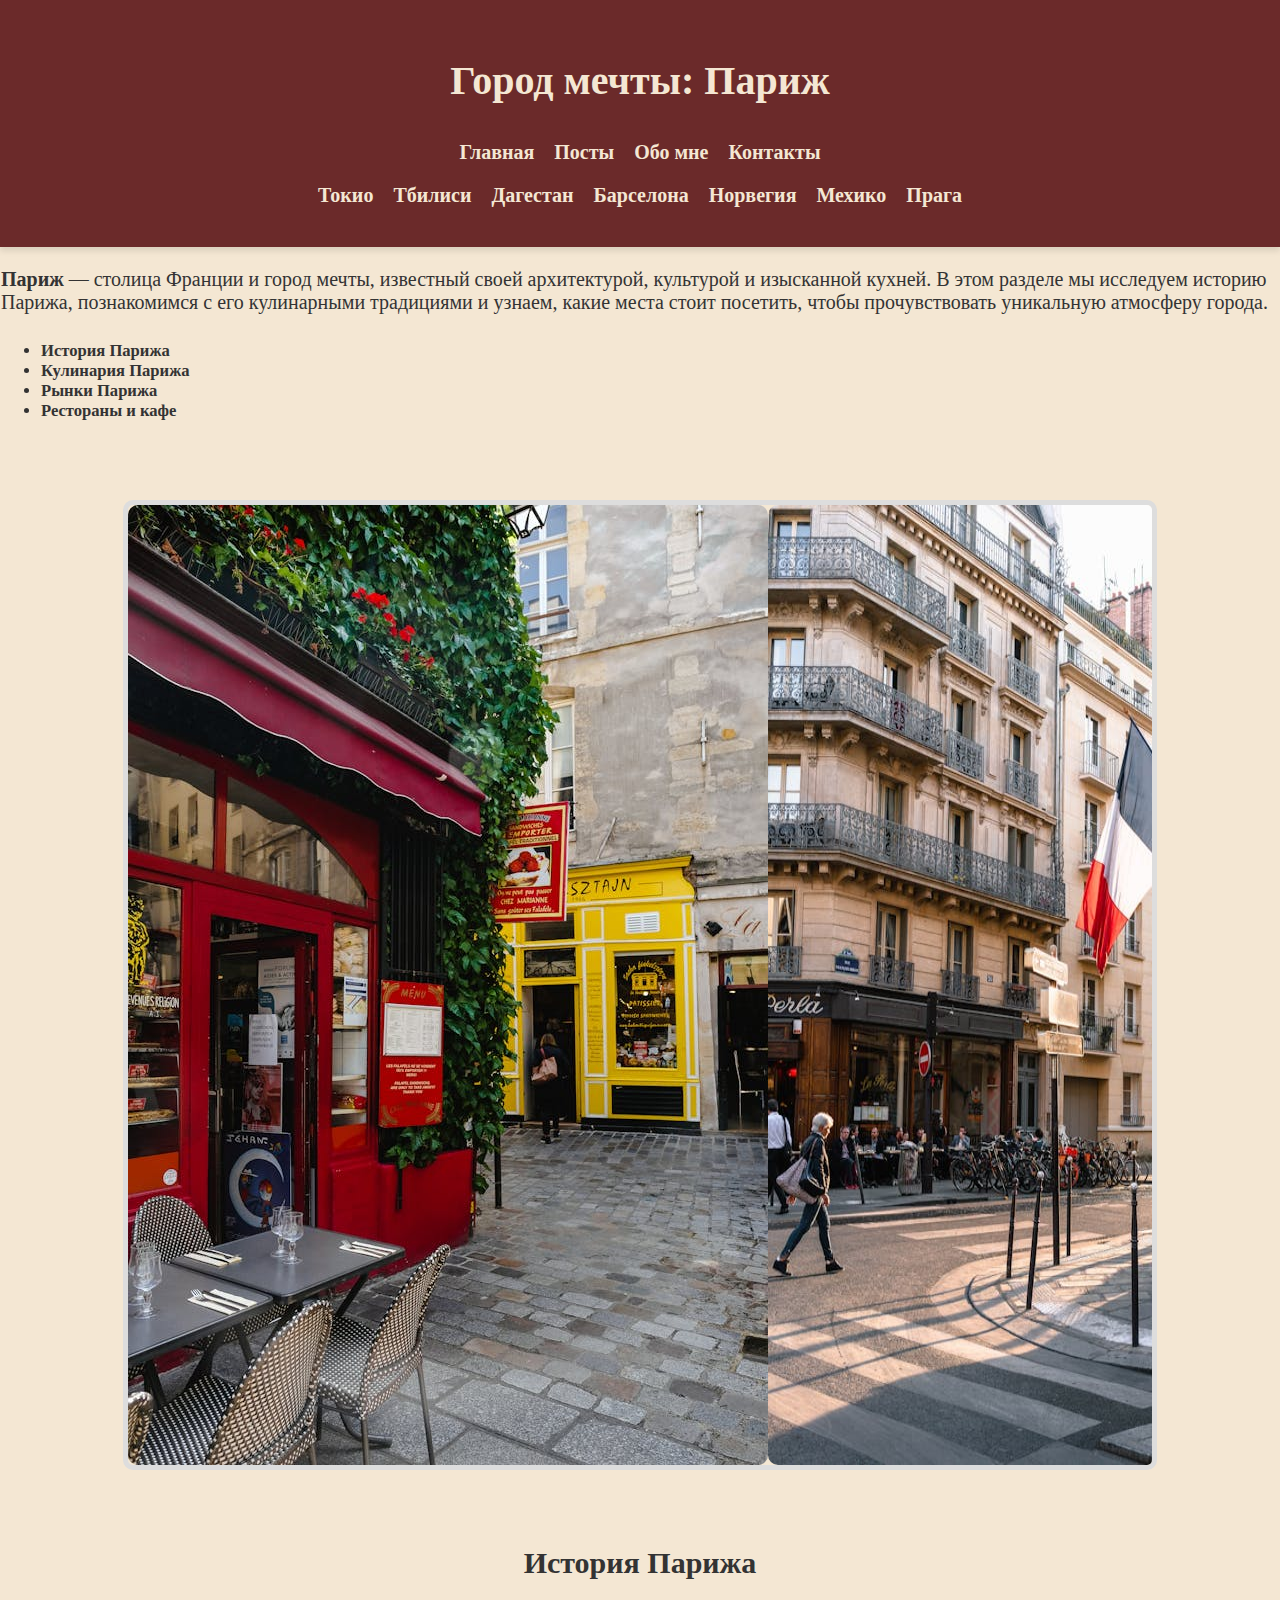
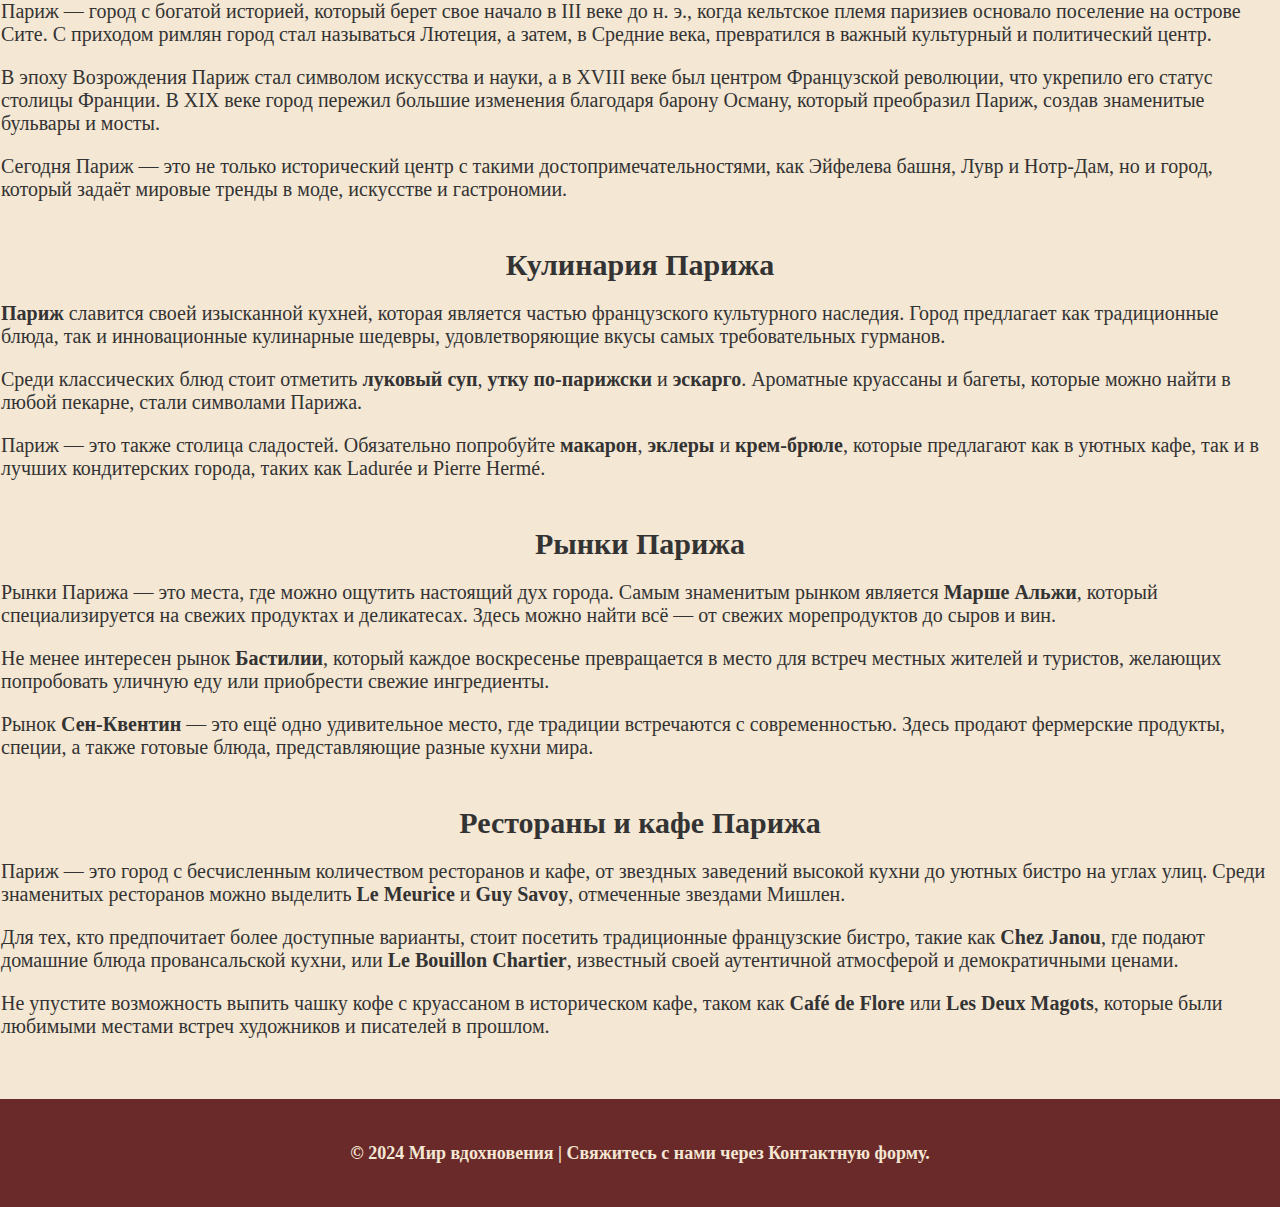
<file: details-paris.html>
<!DOCTYPE html>
<html lang="ru">
<head>
    <meta charset="UTF-8">
    <meta name="viewport" content="width=device-width, initial-scale=1.0">
    <title>Город мечты: Париж</title>
    <link rel="stylesheet" href="styles.css">
    <link rel="scriptsheet" href="script.js">
    <style>
        html {
            scroll-behavior: smooth;
        }
        section {
            height: auto;
            padding: 1px;
        }
    </style>
</head>
<body>

<!-- Основное навигационное меню -->
<header>
    <h1>Город мечты: Париж</h1>
    <nav>
        <ul>
            <li><a href="index.html">Главная</a></li>
            <li><a href="posts.html">Посты</a></li>
            <li><a href="about.html">Обо мне</a></li>
            <li><a href="contact.html">Контакты</a></li>
        </ul>
    </nav>
    <nav id="cities-menu">
        <ul>
            <li><a href="details-tokyo.html">Токио</a></li>
            <li><a href="details-tbilisi.html">Тбилиси</a></li>
            <li><a href="details-dagestan.html">Дагестан</a></li>
            <li><a href="details-barcelona.html">Барселона</a></li>
            <li><a href="details-norway.html">Норвегия</a></li>
            <li><a href="details-mexico.html">Мехико</a></li>
            <li><a href="details-prague.html">Прага</a></li>
        </ul>
    </nav>
    <div id="google_translate_element"></div>
</header>

<!-- Меню для других городов/стран -->
<section id="paris-introduction">
    <p><strong>Париж</strong> — столица Франции и город мечты, известный своей архитектурой, культурой и изысканной кухней. В этом разделе мы исследуем историю Парижа, познакомимся с его кулинарными традициями и узнаем, какие места стоит посетить, чтобы прочувствовать уникальную атмосферу города.</p>
    <ul>
        <h5><li><a href="#paris-history">История Парижа</a></li>
            <li><a href="#paris-cuisine">Кулинария Парижа</a></li>
            <li><a href="#paris-markets">Рынки Парижа</a></li>
            <li><a href="#paris-restaurants">Рестораны и кафе</a></li></h5>
    </ul>
</section>

<div class="carousel-container">
    <div class="carousel-images">
        <img src="images/details-paris%20(1).jpg" alt="Photo1"/>
        <img src="images/details-paris%20(2).jpg" alt="Photo2"/>
        <img src="images/details-paris%20(3).jpg" alt="Photo3"/>
        <img src="images/details-paris%20(4).jpg" alt="Photo4"/>
        <img src="images/details-paris%20(5).jpg" alt="Photo5"/>
    </div>
</div>

<section id="paris-history">
    <h2>История Парижа</h2>
    <p>Париж — город с богатой историей, который берет свое начало в III веке до н. э., когда кельтское племя паризиев основало поселение на острове Сите. С приходом римлян город стал называться Лютеция, а затем, в Средние века, превратился в важный культурный и политический центр.</p>
    <p>В эпоху Возрождения Париж стал символом искусства и науки, а в XVIII веке был центром Французской революции, что укрепило его статус столицы Франции. В XIX веке город пережил большие изменения благодаря барону Осману, который преобразил Париж, создав знаменитые бульвары и мосты.</p>
    <p>Сегодня Париж — это не только исторический центр с такими достопримечательностями, как Эйфелева башня, Лувр и Нотр-Дам, но и город, который задаёт мировые тренды в моде, искусстве и гастрономии.</p>
</section>

<section id="paris-cuisine">
    <h2>Кулинария Парижа</h2>
    <p><strong>Париж</strong> славится своей изысканной кухней, которая является частью французского культурного наследия. Город предлагает как традиционные блюда, так и инновационные кулинарные шедевры, удовлетворяющие вкусы самых требовательных гурманов.</p>
    <p>Среди классических блюд стоит отметить <strong>луковый суп</strong>, <strong>утку по-парижски</strong> и <strong>эскарго</strong>. Ароматные круассаны и багеты, которые можно найти в любой пекарне, стали символами Парижа.</p>
    <p>Париж — это также столица сладостей. Обязательно попробуйте <strong>макарон</strong>, <strong>эклеры</strong> и <strong>крем-брюле</strong>, которые предлагают как в уютных кафе, так и в лучших кондитерских города, таких как Ladurée и Pierre Hermé.</p>
</section>

<section id="paris-markets">
    <h2>Рынки Парижа</h2>
    <p>Рынки Парижа — это места, где можно ощутить настоящий дух города. Самым знаменитым рынком является <strong>Марше Альжи</strong>, который специализируется на свежих продуктах и деликатесах. Здесь можно найти всё — от свежих морепродуктов до сыров и вин.</p>
    <p>Не менее интересен рынок <strong>Бастилии</strong>, который каждое воскресенье превращается в место для встреч местных жителей и туристов, желающих попробовать уличную еду или приобрести свежие ингредиенты.</p>
    <p>Рынок <strong>Сен-Квентин</strong> — это ещё одно удивительное место, где традиции встречаются с современностью. Здесь продают фермерские продукты, специи, а также готовые блюда, представляющие разные кухни мира.</p>
</section>

<section id="paris-restaurants">
    <h2>Рестораны и кафе Парижа</h2>
    <p>Париж — это город с бесчисленным количеством ресторанов и кафе, от звездных заведений высокой кухни до уютных бистро на углах улиц. Среди знаменитых ресторанов можно выделить <strong>Le Meurice</strong> и <strong>Guy Savoy</strong>, отмеченные звездами Мишлен.</p>
    <p>Для тех, кто предпочитает более доступные варианты, стоит посетить традиционные французские бистро, такие как <strong>Chez Janou</strong>, где подают домашние блюда провансальской кухни, или <strong>Le Bouillon Chartier</strong>, известный своей аутентичной атмосферой и демократичными ценами.</p>
    <p>Не упустите возможность выпить чашку кофе с круассаном в историческом кафе, таком как <strong>Café de Flore</strong> или <strong>Les Deux Magots</strong>, которые были любимыми местами встреч художников и писателей в прошлом.</p>
</section>

<script src="script.js"></script>

<footer>
    <h4><p>© 2024 Мир вдохновения | Свяжитесь с нами через <a href="contact.html">Контактную форму</a>.</p></h4>
</footer>
<script>
    // Функция Google Translate
    function googleTranslateElementInit() {
        new google.translate.TranslateElement(
            { pageLanguage: 'ru', includedLanguages: 'en,fr,es,de,it,zh-CN,ru', layout: google.translate.TranslateElement.InlineLayout.SIMPLE },
            'google_translate_element'
        );
    }
</script>
<script src="//translate.google.com/translate_a/element.js?cb=googleTranslateElementInit"></script>

</body>
</html>
</file>
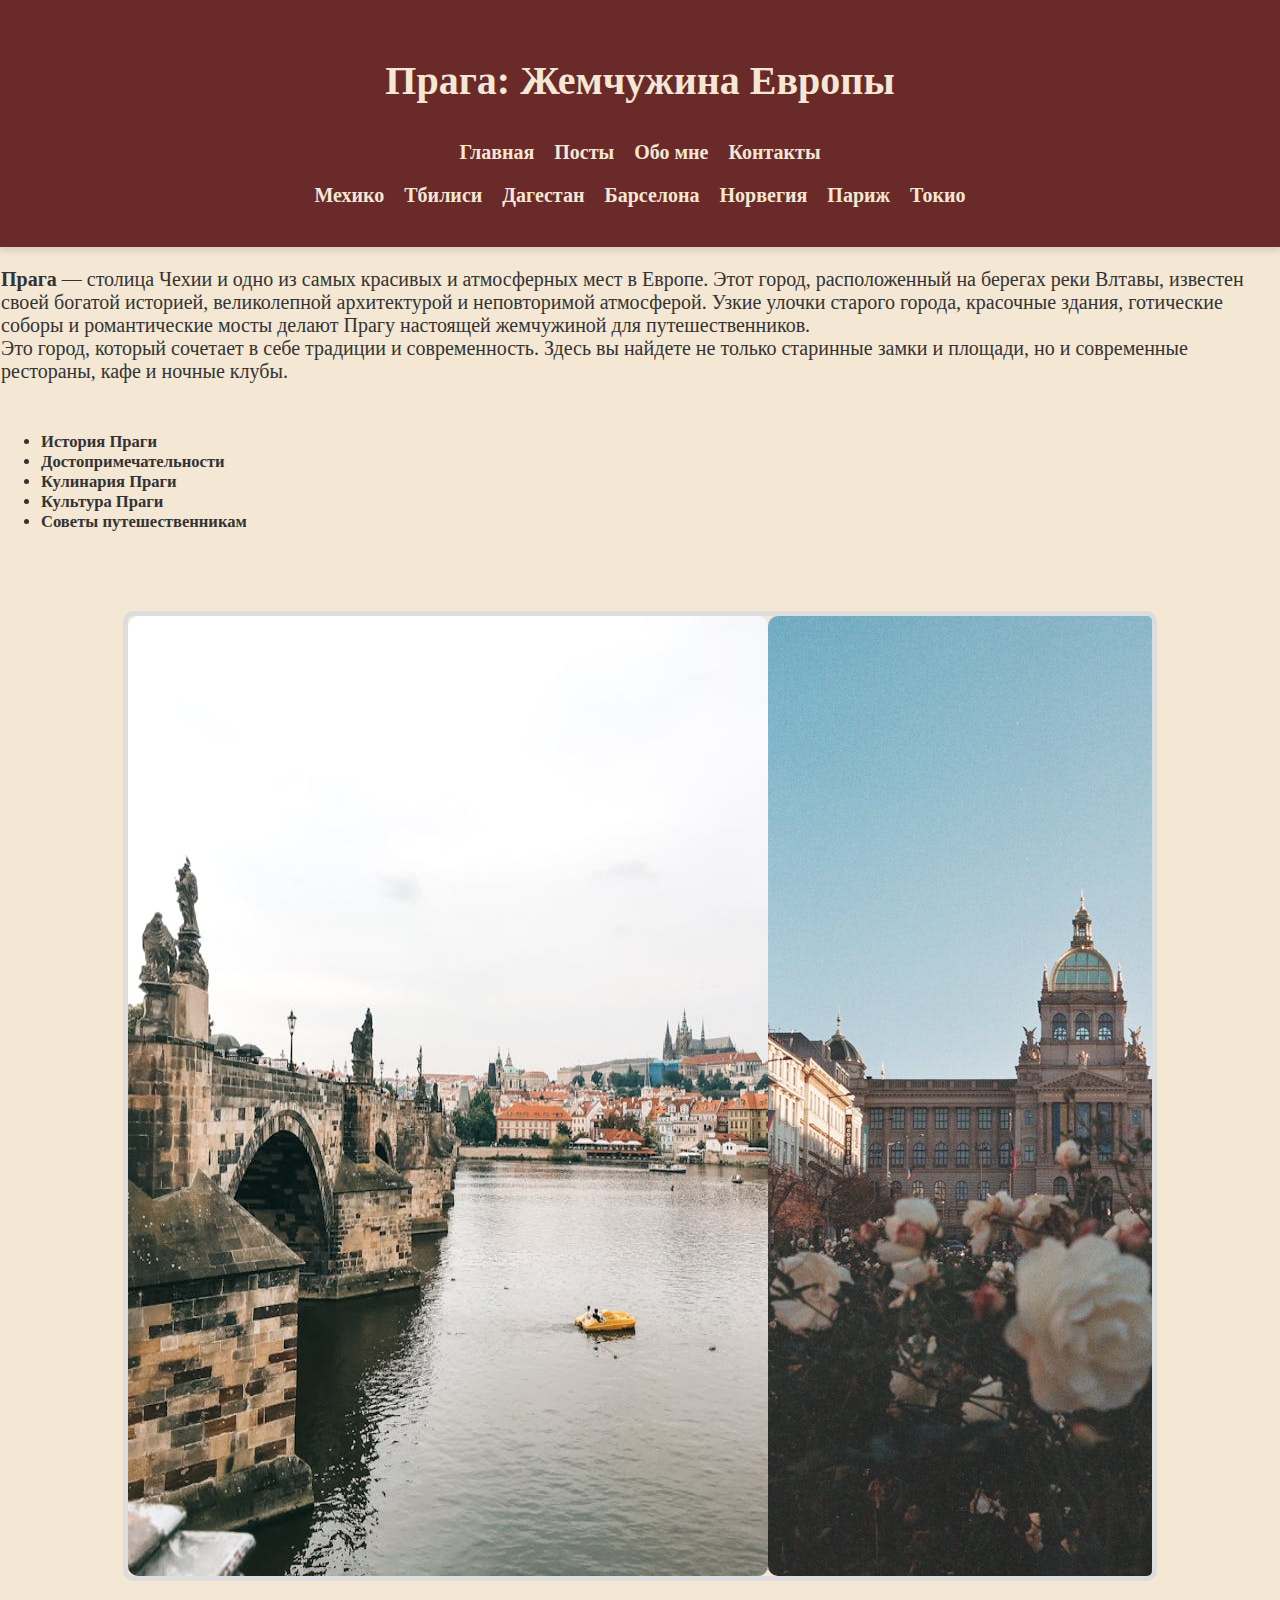
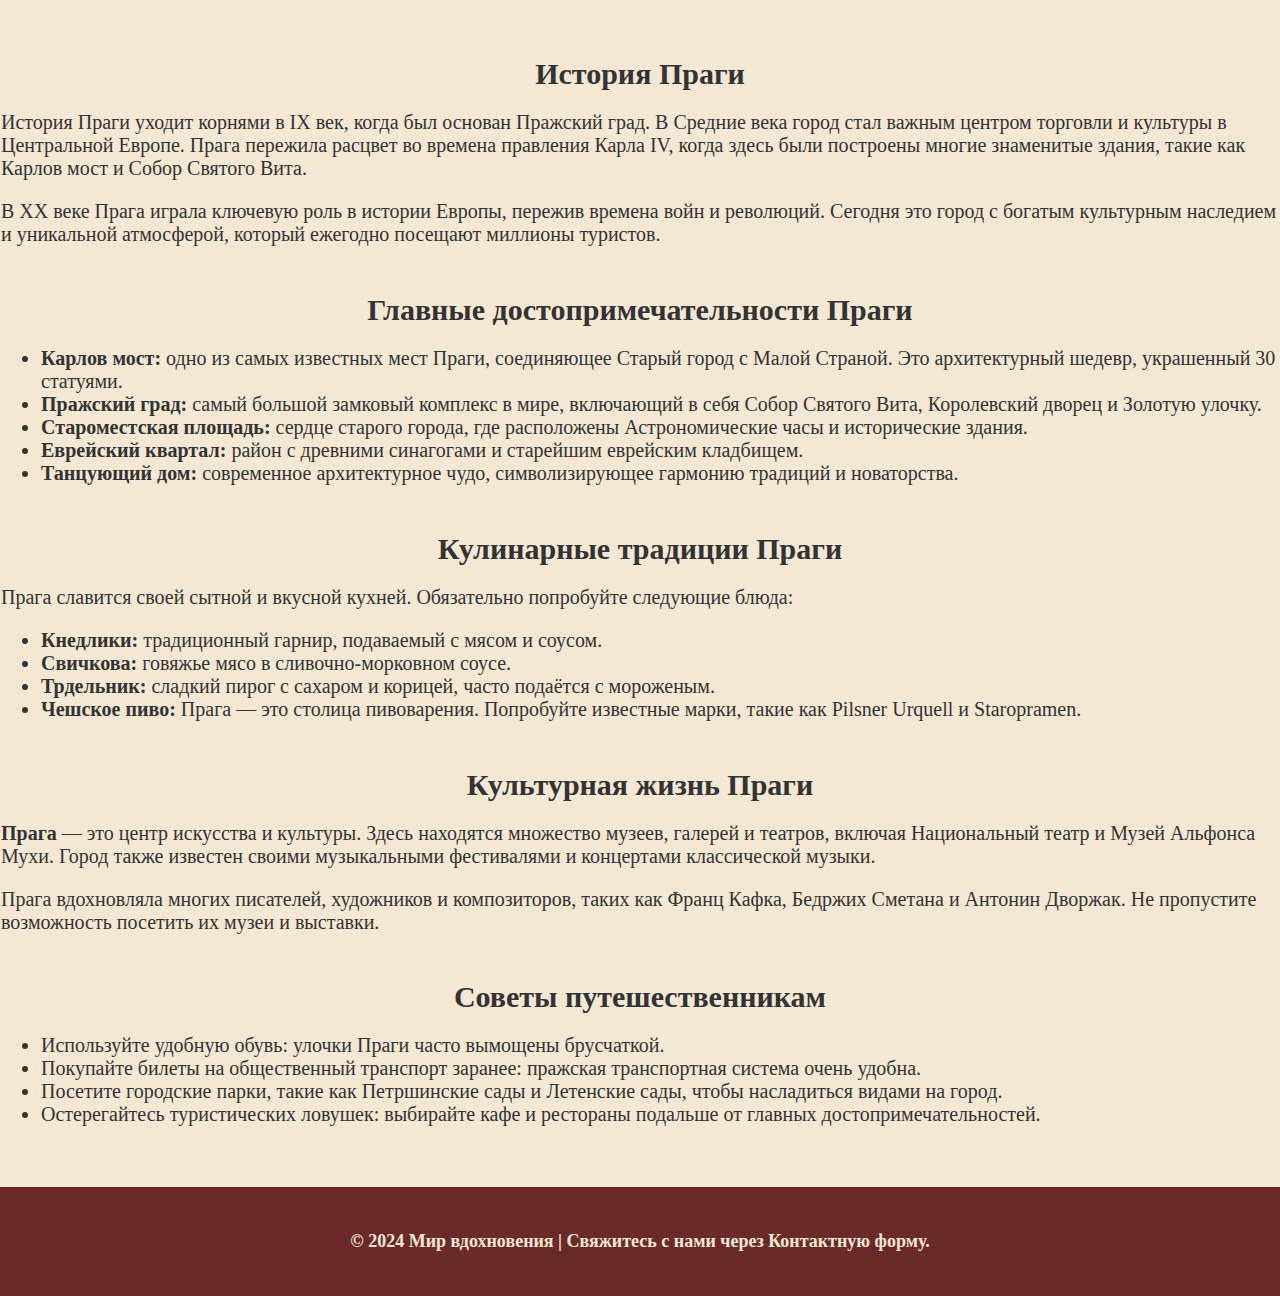
<file: details-prague.html>
<!DOCTYPE html>
<html lang="ru">
<head>
    <meta charset="UTF-8">
    <meta name="viewport" content="width=device-width, initial-scale=1.0">
    <title>Прага - Жемчужина Европы</title>
    <link rel="stylesheet" href="styles.css">
    <link rel="scriptsheet" href="script.js">
    <style>
        html {
            scroll-behavior: smooth;
        }
        section {
            height: auto;
            padding: 1px;
        }
    </style>
</head>
<body>

<header>
    <h1>Прага: Жемчужина Европы</h1>
    <nav>
        <ul>
            <li><a href="index.html">Главная</a></li>
            <li><a href="posts.html">Посты</a></li>
            <li><a href="about.html">Обо мне</a></li>
            <li><a href="contact.html">Контакты</a></li>
        </ul>
    </nav>
    <nav>
        <ul>
            <li><a href="details-mexico.html">Мехико</a></li>
            <li><a href="details-tbilisi.html">Тбилиси</a></li>
            <li><a href="details-dagestan.html">Дагестан</a></li>
            <li><a href="details-barcelona.html">Барселона</a></li>
            <li><a href="details-norway.html">Норвегия</a></li>
            <li><a href="details-paris.html">Париж</a></li>
            <li><a href="details-tokyo.html">Токио</a></li>
        </ul>
    </nav>
    <div id="google_translate_element"></div>
</header>

<section id="prague-introduction">
    <p><strong>Прага</strong> — столица Чехии и одно из самых красивых и атмосферных мест в Европе. Этот город, расположенный на берегах реки Влтавы, известен своей богатой историей, великолепной архитектурой и неповторимой атмосферой. Узкие улочки старого города, красочные здания, готические соборы и романтические мосты делают Прагу настоящей жемчужиной для путешественников.
        <br>Это город, который сочетает в себе традиции и современность. Здесь вы найдете не только старинные замки и площади, но и современные рестораны, кафе и ночные клубы.</p>
</section>
<section id="prague-menu">
    <ul>
        <h5><li><a href="#prague-history">История Праги</a></li>
            <li><a href="#prague-landmarks">Достопримечательности</a></li>
            <li><a href="#prague-cuisine">Кулинария Праги</a></li>
            <li><a href="#prague-culture">Культура Праги</a></li>
            <li><a href="#prague-travel-tips">Советы путешественникам</a></li></h5>
    </ul>
</section>

<div class="carousel-container">
    <div class="carousel-images">
        <img src="images/details-prague%20(1).jpg" alt="Photo1"/>
        <img src="images/details-prague%20(2).jpg" alt="Photo2"/>
        <img src="images/details-prague%20(3).jpg" alt="Photo3"/>
        <img src="images/details-prague%20(4).jpg" alt="Photo4"/>
        <img src="images/details-prague%20(5).jpg" alt="Photo5"/>
    </div>
</div>

<section id="prague-history">
    <h2>История Праги</h2>
    <p>История Праги уходит корнями в IX век, когда был основан Пражский град. В Средние века город стал важным центром торговли и культуры в Центральной Европе. Прага пережила расцвет во времена правления Карла IV, когда здесь были построены многие знаменитые здания, такие как Карлов мост и Собор Святого Вита.</p>
    <p>В XX веке Прага играла ключевую роль в истории Европы, пережив времена войн и революций. Сегодня это город с богатым культурным наследием и уникальной атмосферой, который ежегодно посещают миллионы туристов.</p>
</section>

<section id="prague-landmarks">
    <h2>Главные достопримечательности Праги</h2>
    <ul>
        <li><strong>Карлов мост:</strong> одно из самых известных мест Праги, соединяющее Старый город с Малой Страной. Это архитектурный шедевр, украшенный 30 статуями.</li>
        <li><strong>Пражский град:</strong> самый большой замковый комплекс в мире, включающий в себя Собор Святого Вита, Королевский дворец и Золотую улочку.</li>
        <li><strong>Староместская площадь:</strong> сердце старого города, где расположены Астрономические часы и исторические здания.</li>
        <li><strong>Еврейский квартал:</strong> район с древними синагогами и старейшим еврейским кладбищем.</li>
        <li><strong>Танцующий дом:</strong> современное архитектурное чудо, символизирующее гармонию традиций и новаторства.</li>
    </ul>
</section>

<section id="prague-cuisine">
    <h2>Кулинарные традиции Праги</h2>
    <p>Прага славится своей сытной и вкусной кухней. Обязательно попробуйте следующие блюда:</p>
    <ul>
        <li><strong>Кнедлики:</strong> традиционный гарнир, подаваемый с мясом и соусом.</li>
        <li><strong>Свичкова:</strong> говяжье мясо в сливочно-морковном соусе.</li>
        <li><strong>Трдельник:</strong> сладкий пирог с сахаром и корицей, часто подаётся с мороженым.</li>
        <li><strong>Чешское пиво:</strong> Прага — это столица пивоварения. Попробуйте известные марки, такие как Pilsner Urquell и Staropramen.</li>
    </ul>
</section>

<section id="prague-culture">
    <h2>Культурная жизнь Праги</h2>
    <p><strong>Прага</strong> — это центр искусства и культуры. Здесь находятся множество музеев, галерей и театров, включая Национальный театр и Музей Альфонса Мухи. Город также известен своими музыкальными фестивалями и концертами классической музыки.</p>
    <p>Прага вдохновляла многих писателей, художников и композиторов, таких как Франц Кафка, Бедржих Сметана и Антонин Дворжак. Не пропустите возможность посетить их музеи и выставки.</p>
</section>

<section id="prague-travel-tips">
    <h2>Советы путешественникам</h2>
    <ul>
        <li>Используйте удобную обувь: улочки Праги часто вымощены брусчаткой.</li>
        <li>Покупайте билеты на общественный транспорт заранее: пражская транспортная система очень удобна.</li>
        <li>Посетите городские парки, такие как Петршинские сады и Летенские сады, чтобы насладиться видами на город.</li>
        <li>Остерегайтесь туристических ловушек: выбирайте кафе и рестораны подальше от главных достопримечательностей.</li>
    </ul>
</section>
<script src="script.js"></script>
<footer>
    <h4><p>© 2024 Мир вдохновения | Свяжитесь с нами через <a href="contact.html">Контактную форму</a>.</p></h4>
</footer>
<script>
    // Функция Google Translate
    function googleTranslateElementInit() {
        new google.translate.TranslateElement(
            { pageLanguage: 'ru', includedLanguages: 'en,fr,es,de,it,zh-CN,ru', layout: google.translate.TranslateElement.InlineLayout.SIMPLE },
            'google_translate_element'
        );
    }
</script>
<script src="//translate.google.com/translate_a/element.js?cb=googleTranslateElementInit"></script>

</body>
</html>
</file>
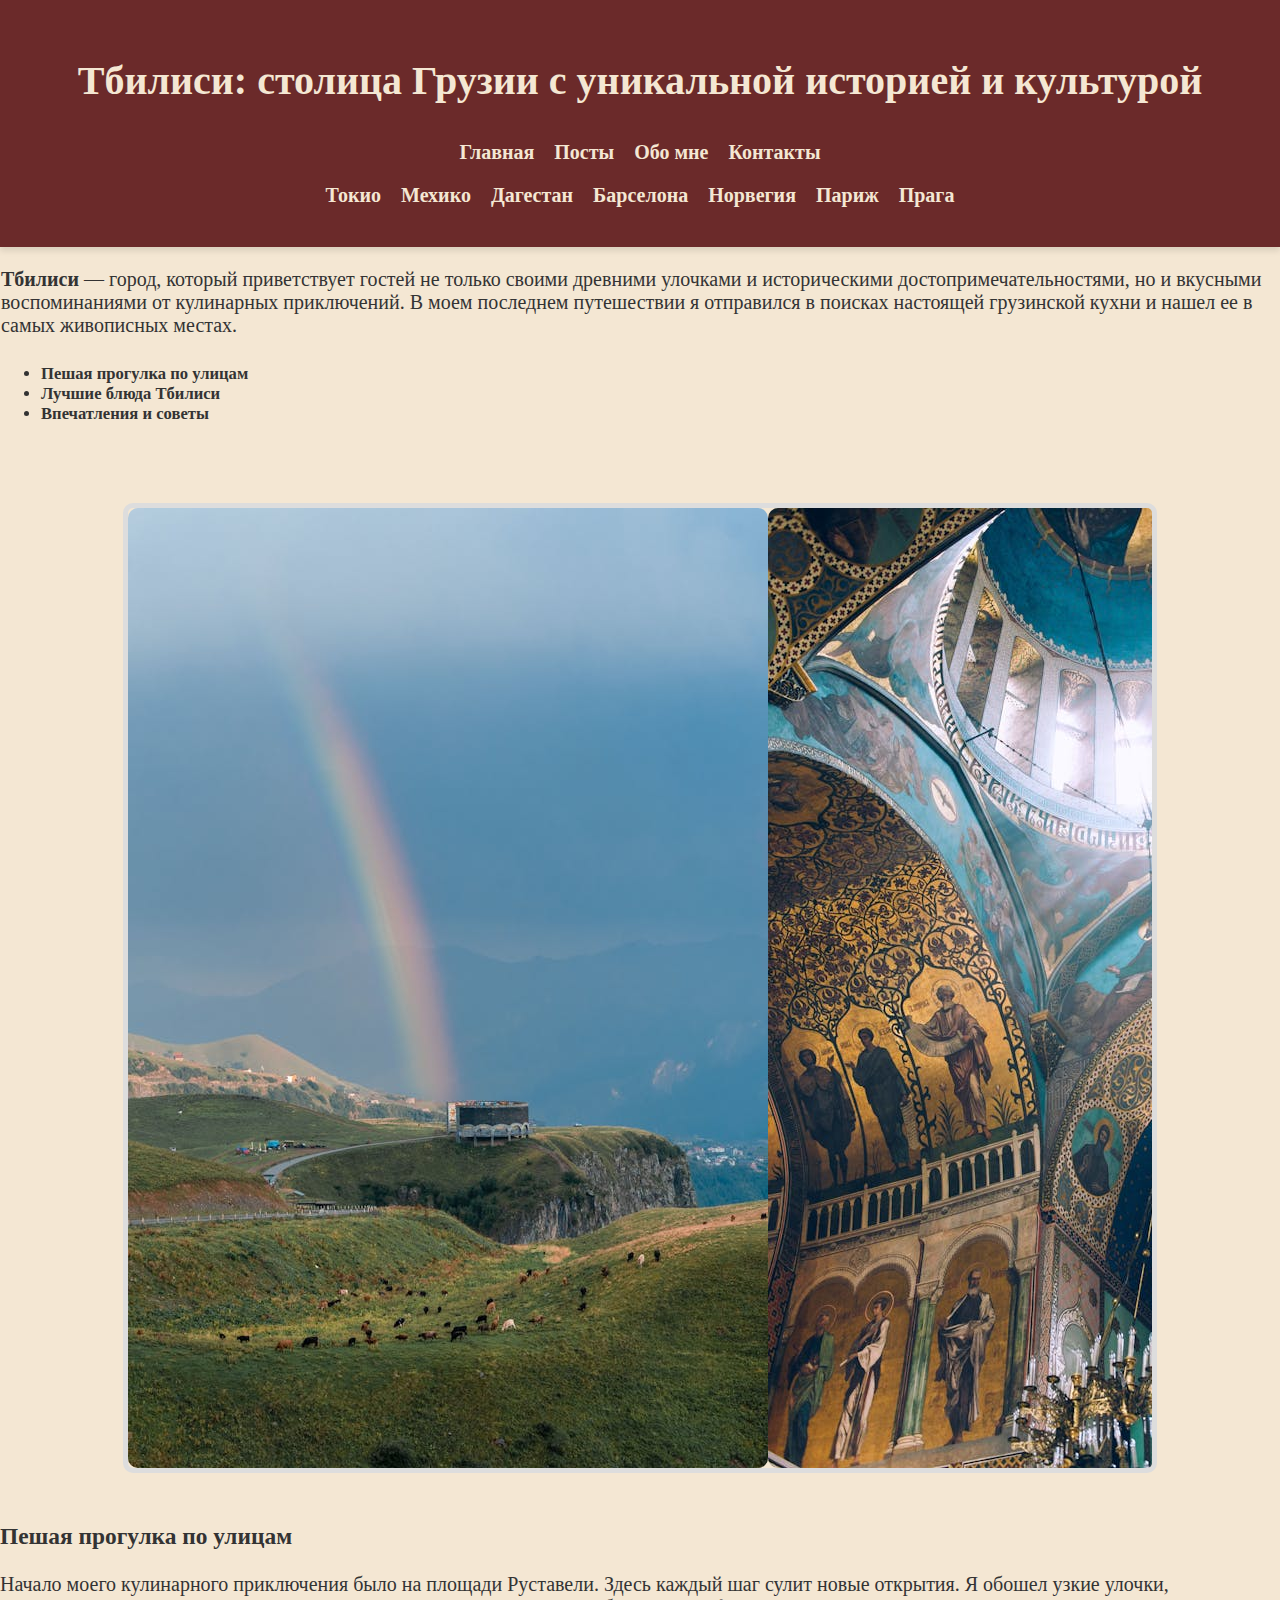
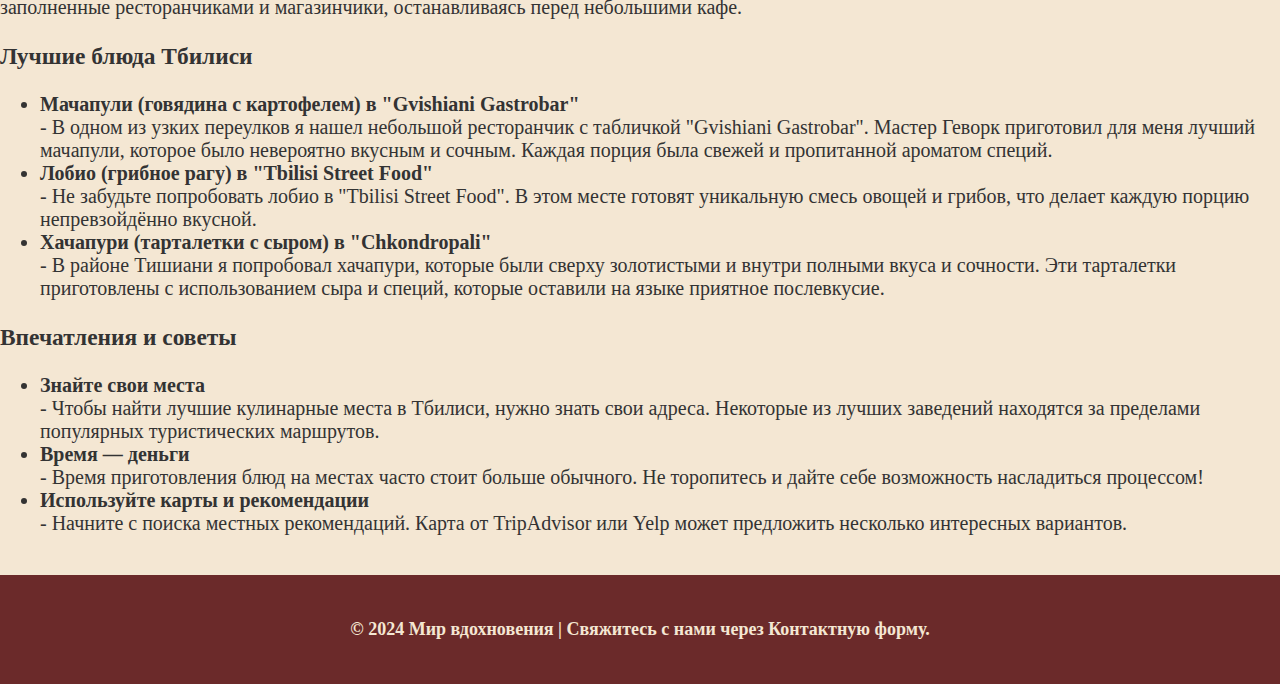
<file: details-tbilisi.html>
<!DOCTYPE html>
<html lang="ru">
<head>
    <meta charset="UTF-8">
    <meta name="viewport" content="width=device-width, initial-scale=1.0">
    <title>Тбилиси</title>
    <link rel="stylesheet" href="styles.css">
    <link rel="scriptsheet" href="script.js">
</head>
<body>

<!-- Главное меню навигации -->
<header>
    <h1>Тбилиси: столица Грузии с уникальной историей и культурой</h1>
    <nav>
        <ul>
            <li><a href="index.html">Главная</a></li>
            <li><a href="posts.html">Посты</a></li>
            <li><a href="about.html">Обо мне</a></li>
            <li><a href="contact.html">Контакты</a></li>
        </ul>
    </nav>
    <nav id="city-links">
    <ul>
        <li><a href="details-tokyo.html">Токио</a></li>
        <li><a href="details-mexico.html">Мехико</a></li>
        <li><a href="details-dagestan.html">Дагестан</a></li>
        <li><a href="details-barcelona.html">Барселона</a></li>
        <li><a href="details-norway.html">Норвегия</a></li>
        <li><a href="details-paris.html">Париж</a></li>
        <li><a href="details-prague.html">Прага</a></li>
    </ul>
</nav>
    <div id="google_translate_element"></div>
</header>
<section id="tbilisi-introduction">
    <p><strong>Тбилиси</strong> — город, который приветствует гостей не только своими древними улочками и историческими
        достопримечательностями, но и вкусными воспоминаниями от кулинарных приключений. В моем последнем путешествии я
        отправился в поисках настоящей грузинской кухни и нашел ее в самых живописных местах.
    </p>
    <ul>
        <h5><li><a href="#section1">Пешая прогулка по улицам</a></li>
            <li><a href="#section2">Лучшие блюда Тбилиси</a></li>
            <li><a href="#section3">Впечатления и советы</a></li>
    </ul>
</section>

<div class="carousel-container">
    <div class="carousel-images">
        <img src="images/details-tbilisi%20(1).jpg" alt="Photo1"/>
        <img src="images/details-tbilisi%20(2).jpg" alt="Photo2"/>
        <img src="images/details-tbilisi%20(3).jpg" alt="Photo3"/>
        <img src="images/details-tbilisi%20(4).jpg" alt="Photo4"/>
        <img src="images/details-tbilisi%20(5).jpg" alt="Photo5"/>
    </div>
</div>

    <h3 id="section1">Пешая прогулка по улицам</h3>
    <p>Начало моего кулинарного приключения было на площади Руставели. Здесь каждый шаг сулит новые открытия. Я обошел
        узкие улочки, заполненные ресторанчиками и магазинчики, останавливаясь перед небольшими кафе.</p>

    <h3 id="section2">Лучшие блюда Тбилиси</h3>
    <ul>
       <li> <strong>Мачапули (говядина с картофелем) в "Gvishiani Gastrobar"</strong>
        <br>- В одном из узких переулков я нашел небольшой ресторанчик с табличкой "Gvishiani Gastrobar". Мастер Геворк
        приготовил для меня лучший мачапули, которое было невероятно вкусным и сочным. Каждая порция была свежей и
        пропитанной ароматом специй.</li>

        <li> <strong>Лобио (грибное рагу) в "Tbilisi Street Food"</strong>
        <br>- Не забудьте попробовать лобио в "Tbilisi Street Food". В этом месте готовят уникальную смесь овощей и грибов,
        что делает каждую порцию непревзойдённо вкусной.</li>

        <li> <strong>Хачапури (тарталетки с сыром) в "Chkondropali"</strong>
        <br>- В районе Тишиани я попробовал хачапури, которые были сверху золотистыми и внутри полными вкуса и сочности.
        Эти тарталетки приготовлены с использованием сыра и специй, которые оставили на языке приятное послевкусие.</li>
    </ul>

    <h3 id="section3">Впечатления и советы</h3>
    <ul>
        <li><strong>Знайте свои места</strong>
        <br>- Чтобы найти лучшие кулинарные места в Тбилиси, нужно знать свои адреса. Некоторые из лучших заведений
            находятся за пределами популярных туристических маршрутов.</li>

        <li><strong>Время — деньги</strong>
        <br>- Время приготовления блюд на местах часто стоит больше обычного. Не торопитесь и дайте себе возможность
            насладиться процессом!</li>

        <li><strong>Используйте карты и рекомендации</strong>
        <br>- Начните с поиска местных рекомендаций. Карта от TripAdvisor или Yelp может предложить несколько интересных
            вариантов.</li>
    </ul>
<script src="script.js"></script>
<!-- Подвал сайта -->
<footer>
    <h4><p>© 2024 Мир вдохновения | Свяжитесь с нами через <a href="contact.html">Контактную форму</a>.</p></h4>
</footer>
<script>
    // Функция Google Translate
    function googleTranslateElementInit() {
        new google.translate.TranslateElement(
            { pageLanguage: 'ru', includedLanguages: 'en,fr,es,de,it,zh-CN,ru', layout: google.translate.TranslateElement.InlineLayout.SIMPLE },
            'google_translate_element'
        );
    }
</script>
<script src="//translate.google.com/translate_a/element.js?cb=googleTranslateElementInit"></script>
   <script> document.documentElement.style.scrollBehavior = 'smooth';
</script>
</body>
</html>
</file>
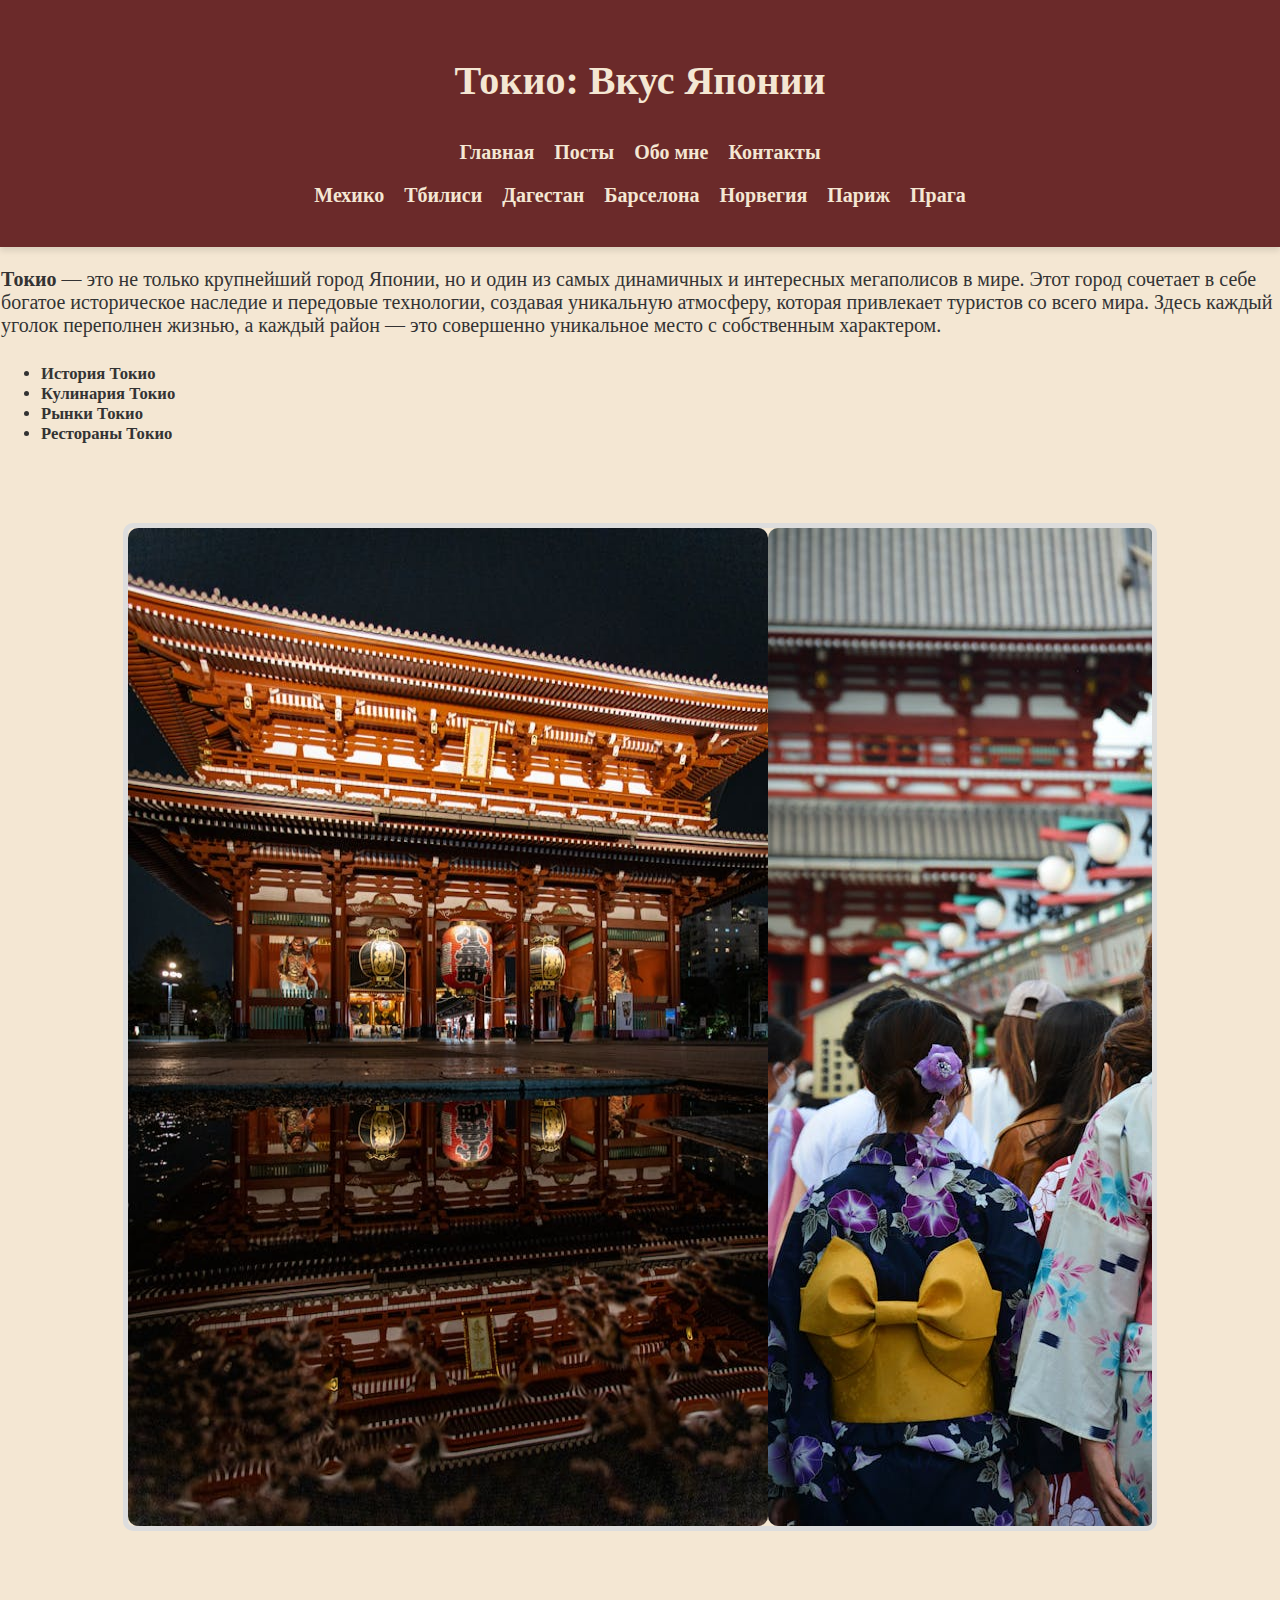
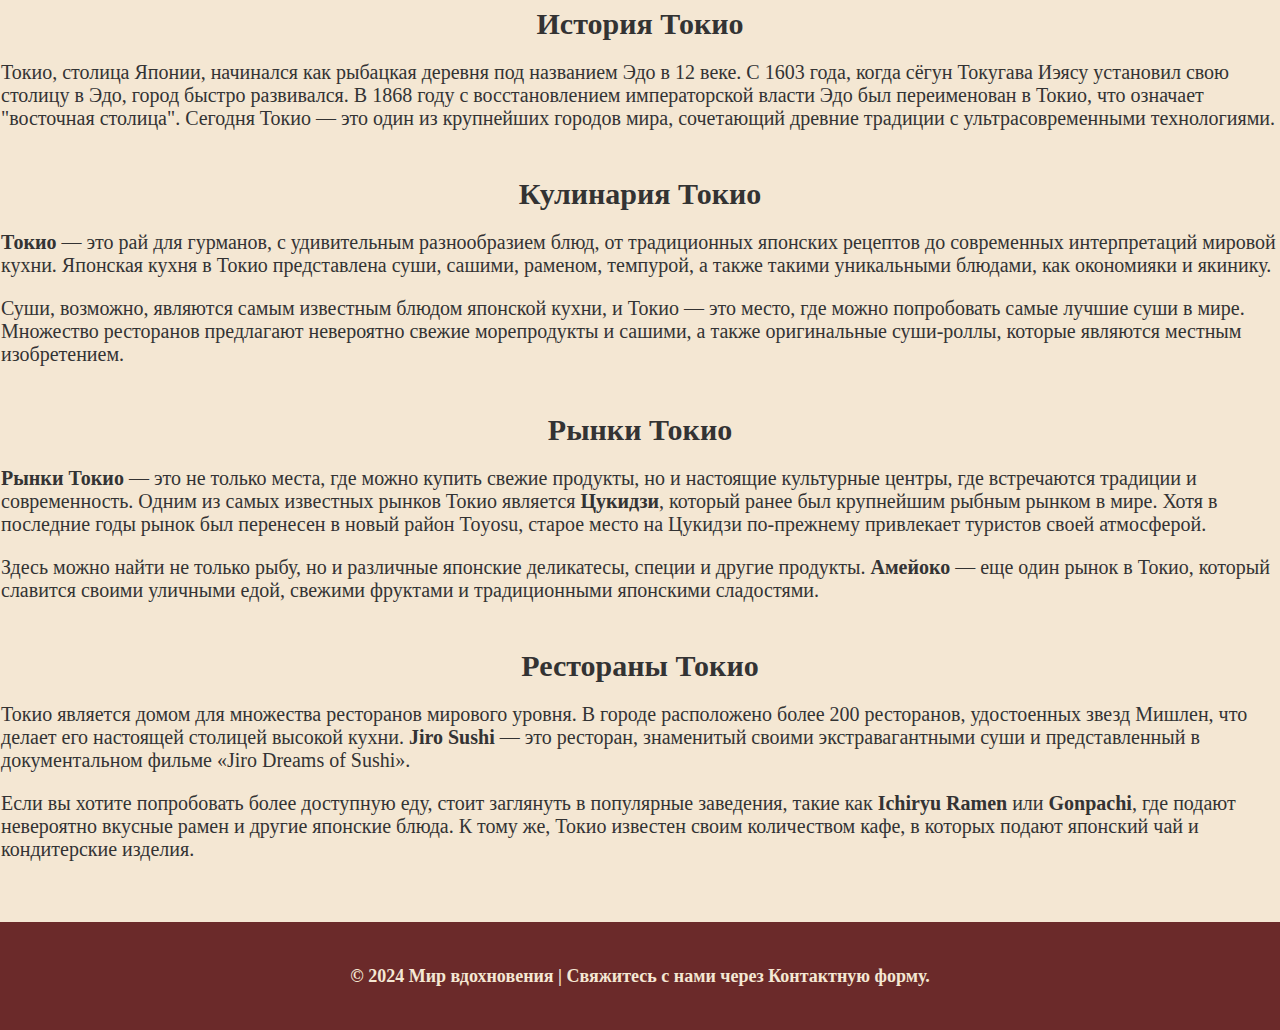
<file: details-tokyo.html>
<!DOCTYPE html>
<html lang="ru">
<head>
    <meta charset="UTF-8">
    <meta name="viewport" content="width=device-width, initial-scale=1.0">
    <title>Токио</title>
    <link rel="stylesheet" href="styles.css">
    <link rel="scriptsheet" href="script.js">
    <style>
        html {
            scroll-behavior: smooth;
        }
        section {
            height: auto;
            padding: 1px;
        }
    </style>
</head>
<body>

<header>
    <h1>Токио: Вкус Японии</h1>
    <nav>
        <ul>
            <li><a href="index.html">Главная</a></li>
            <li><a href="posts.html">Посты</a></li>
            <li><a href="about.html">Обо мне</a></li>
            <li><a href="contact.html">Контакты</a></li>
        </ul>
    </nav>
    <nav>
        <ul>
            <li><a href="details-mexico.html">Мехико</a></li>
            <li><a href="details-tbilisi.html">Тбилиси</a></li>
            <li><a href="details-dagestan.html">Дагестан</a></li>
            <li><a href="details-barcelona.html">Барселона</a></li>
            <li><a href="details-norway.html">Норвегия</a></li>
            <li><a href="details-paris.html">Париж</a></li>
            <li><a href="details-prague.html">Прага</a></li>
        </ul>
    </nav>
    <div id="google_translate_element"></div>
</header>

<section id="tokyo-introduction">
    <p><strong>Токио</strong> — это не только крупнейший город Японии, но и один из самых динамичных и интересных мегаполисов в мире. Этот город сочетает в себе богатое историческое наследие и передовые технологии, создавая уникальную атмосферу, которая привлекает туристов со всего мира. Здесь каждый уголок переполнен жизнью, а каждый район — это совершенно уникальное место с собственным характером.</p>
    <ul>
        <h5><li><a href="#tokyo-history">История Токио</a></li>
        <li><a href="#tokyo-cuisine">Кулинария Токио</a></li>
        <li><a href="#tokyo-markets">Рынки Токио</a></li>
        <li><a href="#tokyo-restaurants">Рестораны Токио</a></li></h5>
    </ul>
</section>
<div class="carousel-container">
    <div class="carousel-images">
        <img src="images/details-tokyo%20(1).jpg" alt="Photo1"/>
        <img src="images/details-tokyo%20(2).jpg" alt="Photo2"/>
        <img src="images/details-tokyo%20(3).jpg" alt="Photo3"/>
        <img src="images/details-tokyo%20(4).jpg" alt="Photo4"/>
        <img src="images/details-tokyo%20(5).jpg" alt="Photo5"/>
    </div>
</div>
<section id="tokyo-history">
    <h2>История Токио</h2>
    <p>Токио, столица Японии, начинался как рыбацкая деревня под названием Эдо в 12 веке. С 1603 года, когда сёгун Токугава Иэясу установил свою столицу в Эдо, город быстро развивался. В 1868 году с восстановлением императорской власти Эдо был переименован в Токио, что означает "восточная столица". Сегодня Токио — это один из крупнейших городов мира, сочетающий древние традиции с ультрасовременными технологиями.</p>
</section>

<section id="tokyo-cuisine">
    <h2>Кулинария Токио</h2>
    <p><strong>Токио</strong> — это рай для гурманов, с удивительным разнообразием блюд, от традиционных японских рецептов до современных интерпретаций мировой кухни. Японская кухня в Токио представлена суши, сашими, раменом, темпурой, а также такими уникальными блюдами, как окономияки и якинику.</p>
    <p>Суши, возможно, являются самым известным блюдом японской кухни, и Токио — это место, где можно попробовать самые лучшие суши в мире. Множество ресторанов предлагают невероятно свежие морепродукты и сашими, а также оригинальные суши-роллы, которые являются местным изобретением.</p>
</section>
<section id="tokyo-markets">
    <h2>Рынки Токио</h2>
    <p><strong>Рынки Токио</strong> — это не только места, где можно купить свежие продукты, но и настоящие культурные центры, где встречаются традиции и современность. Одним из самых известных рынков Токио является <strong>Цукидзи</strong>, который ранее был крупнейшим рыбным рынком в мире. Хотя в последние годы рынок был перенесен в новый район Toyosu, старое место на Цукидзи по-прежнему привлекает туристов своей атмосферой.</p>
    <p>Здесь можно найти не только рыбу, но и различные японские деликатесы, специи и другие продукты. <strong>Амейоко</strong> — еще один рынок в Токио, который славится своими уличными едой, свежими фруктами и традиционными японскими сладостями.</p>
</section>

<section id="tokyo-restaurants">
    <h2>Рестораны Токио</h2>
    <p>Токио является домом для множества ресторанов мирового уровня. В городе расположено более 200 ресторанов, удостоенных звезд Мишлен, что делает его настоящей столицей высокой кухни. <strong>Jiro Sushi</strong> — это ресторан, знаменитый своими экстравагантными суши и представленный в документальном фильме «Jiro Dreams of Sushi».</p>
    <p>Если вы хотите попробовать более доступную еду, стоит заглянуть в популярные заведения, такие как <strong>Ichiryu Ramen</strong> или <strong>Gonpachi</strong>, где подают невероятно вкусные рамен и другие японские блюда. К тому же, Токио известен своим количеством кафе, в которых подают японский чай и кондитерские изделия.</p>
</section>
<script src="script.js"></script>

<footer>
    <h4><p>© 2024 Мир вдохновения | Свяжитесь с нами через <a href="contact.html">Контактную форму</a>.</p></h4>
</footer>
<script>
    // Функция Google Translate
    function googleTranslateElementInit() {
        new google.translate.TranslateElement(
            { pageLanguage: 'ru', includedLanguages: 'en,fr,es,de,it,zh-CN,ru', layout: google.translate.TranslateElement.InlineLayout.SIMPLE },
            'google_translate_element'
        );
    }
</script>
<script src="//translate.google.com/translate_a/element.js?cb=googleTranslateElementInit"></script>

</body>
</html>
</file>
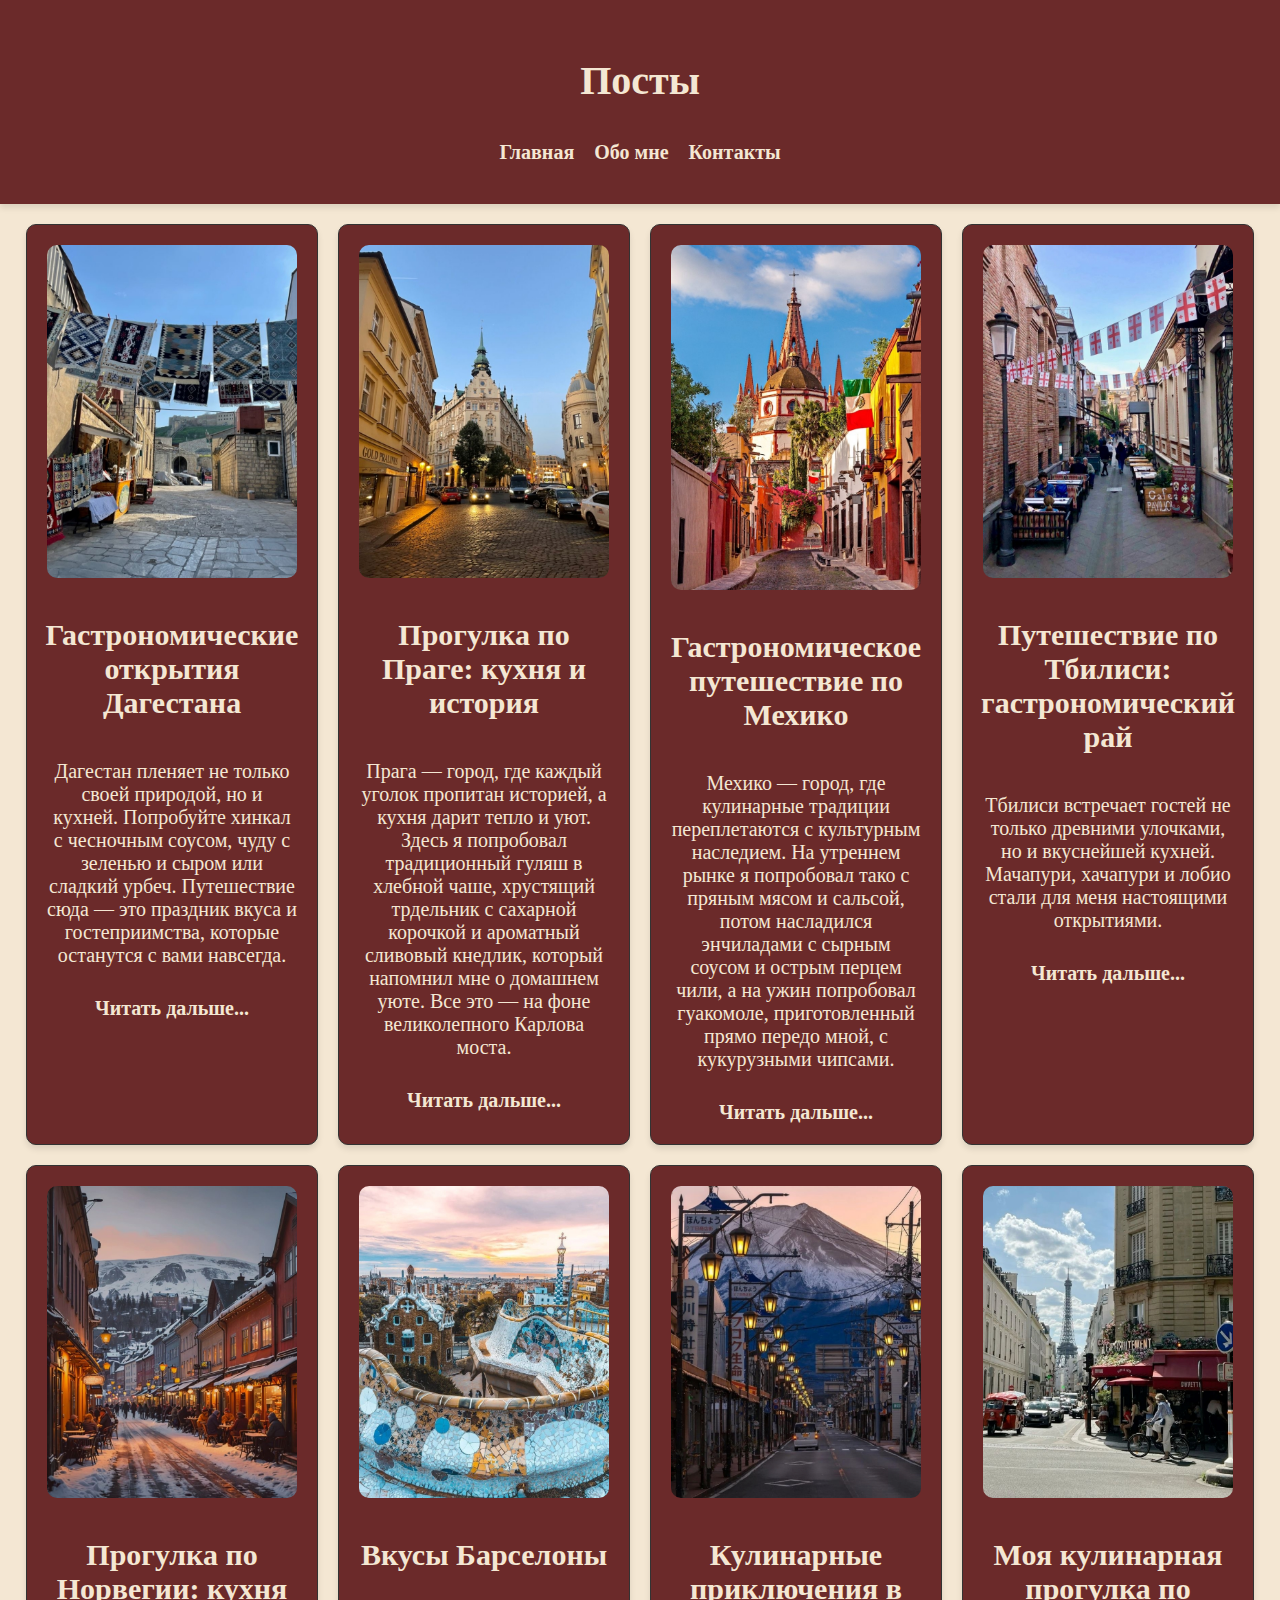
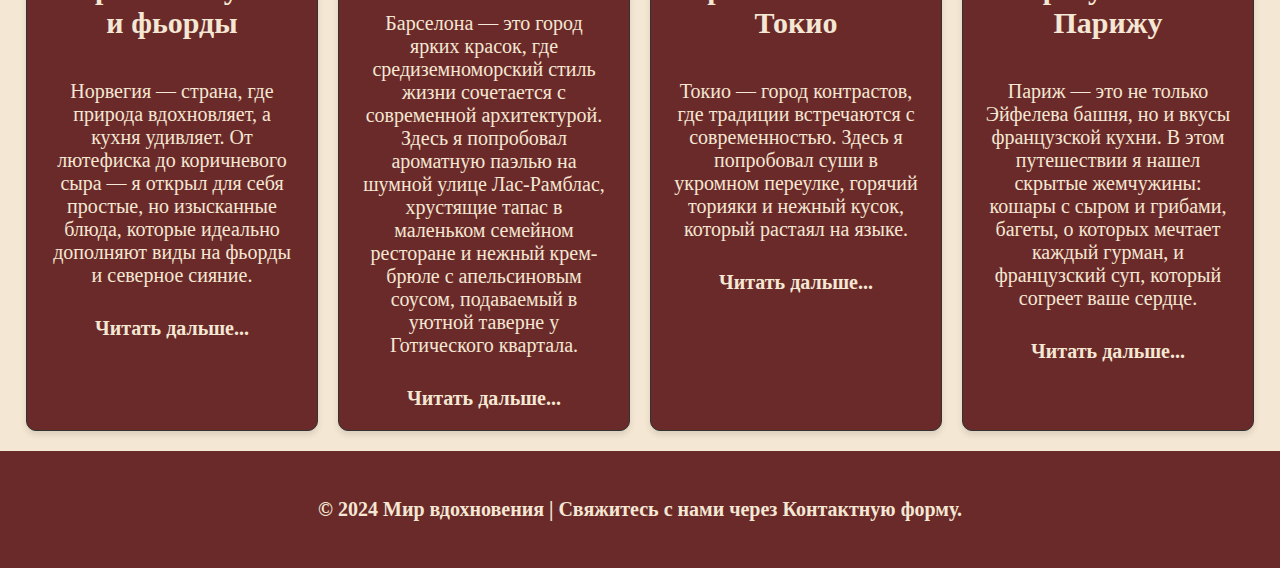
<file: posts.html>
<!DOCTYPE html>
<html lang="ru">
<head>
    <!-- Указываем кодировку страницы для правильного отображения символов -->
    <meta charset="UTF-8">
    <!-- Устанавливаем адаптивность страницы, чтобы она корректно отображалась на мобильных устройствах -->
    <meta name="viewport" content="width=device-width, initial-scale=1.0">
    <title>Посты</title>

    <!-- Подключаем внешний файл стилей для оформления страницы -->
    <link rel="stylesheet" href="style.post.css">

    <!-- Исправлена ошибка: используем правильный атрибут rel для скриптов -->
    <link rel="scriptsheet" href="script.js">  <!-- Подключаем внешний файл скриптов -->
</head>
<body>
<!-- Верхняя часть страницы: заголовок и навигационное меню -->
<header>
    <!-- Заголовок страницы -->
    <h1>Посты</h1>

    <!-- Навигационное меню со ссылками на другие страницы -->
    <nav>
        <ul>
            <li><a href="index.html">Главная</a></li>
            <li><a href="about.html">Обо мне</a></li>
            <li><a href="contact.html">Контакты</a></li>
        </ul>
    </nav>

    <!-- Виджет Google Translate для перевода страницы на другие языки -->
    <div id="google_translate_element"></div>

</header>

<!-- Секция для отображения постов блога -->
<section id="blog-posts" class="blog-posts">
    <!-- Здесь будут динамически добавляться посты через JavaScript -->
</section>

<!-- Подключаем скрипт для работы с блогом -->
<script src="script.js"></script>

<!-- Подключаем библиотеку Google Translate для работы виджета -->
<script src="//translate.google.com/translate_a/element.js?cb=googleTranslateElementInit"></script>

<!-- Нижняя часть страницы: информация о сайте и контактные данные -->
<footer>
    <!-- Текст в подвале страницы со ссылкой на контактную форму -->
    <h4>
        <p>© 2024 Мир вдохновения | Свяжитесь с нами через <a href="contact.html">Контактную форму</a>.</p>
    </h4>
</footer>
<script>
    // Функция Google Translate
    function googleTranslateElementInit() {
        new google.translate.TranslateElement(
            { pageLanguage: 'ru', includedLanguages: 'en,fr,es,de,it,zh-CN,ru', layout: google.translate.TranslateElement.InlineLayout.SIMPLE },
            'google_translate_element'
        );
    }
</script>
<script src="//translate.google.com/translate_a/element.js?cb=googleTranslateElementInit"></script>
</body>
</html>
</file>
<file: styles.css>
/* === Общие стили === */
body {
    font-family: 'Oswald' ,serif;
    background-color: #f4e7d3;
    color: #333333;
    margin: 0;
    padding: 0;
    font-size: 20px;
}
h1 a, h2 a, h3 a, h5 a, h6 a {
    color: #333333; /* Цвет текста */
    text-decoration: none; /* Убирает подчёркивание */
}
h4 a {
    color: #f4e7d3; /* Цвет текста */
    text-decoration: none; /* Убирает подчёркивание */
}
h1 a:hover, h2 a:hover, h3 a:hover, h4 a:hover, h5 a:hover, h6 a:hover {
    text-decoration: underline; /* Подчёркивание при наведении */
}
/* Контейнер для постов */
.blog-posts {
    display: flex;
    flex-wrap: wrap; /* Позволяет перенос карточек на следующую строку, если они не помещаются */
    gap: 20px; /* Расстояние между карточками */
    justify-content: center; /* Центровка карточек */
    padding: 20px;
}

/* Карточки постов */
.post {
    background-color: #f4e7d3;
    border: 1px solid #333333;
    border-radius: 10px;
    box-shadow: 0 4px 6px rgba(0, 0, 0, 0.1);
    width: 300px; /* Фиксированная ширина карточек */
    padding: 15px;
    display: flex;
    flex-direction: column;
    align-items: center;
    transition: transform 0.3s ease, box-shadow 0.3s ease;
}

.post:hover {
    transform: translateY(-10px);
    box-shadow: 0 8px 12px rgba(0, 0, 0, 0.2);
}

/* Изображения карточек */
.post-image {
    width: 100%;
    height: auto;
    border-radius: 10px;
    margin-bottom: 15px;
}
/* === Шапка сайта === */
header {
    background-color: #6b2a2a;
    color: #f4e7d3;
    padding: 30px;
    text-align: center;
    box-shadow: 0 4px 6px rgba(0, 0, 0, 0.1);
}

/* === Навигация === */
nav ul {
    list-style: none;
    margin: 0;
    display: flex;
    justify-content: center;
    gap: 20px;
    background-color: #6b2a2a;
    padding: 10px 0;
}

nav ul li a {
    color: #f4e7d3;
    text-decoration: none;
    font-weight: bold;
    transition: color 0.3s ease;
}

nav ul li a:hover {
    color: #1f3c5d;
    text-decoration: underline;
}

/* === Карточки контента === */
.cards {
    display: flex;
    gap: 20px;
    flex-wrap: wrap;
    justify-content: center;
}

.card {
    background-color: #6b2a2a;
    border: 1px solid #333333;
    border-radius: 10px;
    box-shadow: 0 4px 6px rgba(0, 0, 0, 0.1);
    padding: 20px;
    width: 250px;
    text-align: center;
    transition: transform 0.3s ease, box-shadow 0.3s ease;
}

.card:hover {
    transform: translateY(-10px);
    box-shadow: 0 8px 12px rgba(0, 0, 0, 0.2);
}

/* === Галерея изображений === */
.gallery {
    display: flex;
    gap: 15px;
    flex-wrap: wrap;
    justify-content: center;
    padding: 20px;
}

.gallery img {
    width: 100%;
    max-width: 300px;
    border-radius: 15px;
    transition: transform 0.3s ease;
    box-shadow: 0 4px 6px rgba(0, 0, 0, 0.1);
}

.gallery img:hover {
    transform: scale(1.1);
}



/* === Кнопка "Наверх" === */
#back-to-top {
    position: fixed;
    bottom: 20px;
    right: 20px;
    padding: 10px 20px;
    background-color: #1f3c5d;
    color: #f4e7d3;
    border: none;
    border-radius: 50%;
    box-shadow: 0 4px 6px rgba(0, 0, 0, 0.1);
    cursor: pointer;
    display: none;
    transition: transform 0.3s ease, background-color 0.3s ease;
}

#back-to-top:hover {
    transform: scale(1.2);
    background-color: #6b2a2a;
}

/* === Анимация появления === */
@keyframes fadeIn {
    from { opacity: 0; }
    to { opacity: 1; }
}
h2 {
    color: #333333;
    text-align: center;
    margin-bottom: 20px;
    animation: fadeIn 1s ease-out;
}
/* Стили изображений постов */
.post-image {
    width: 100%;
    height: auto;
    border-radius: 10px;
    margin-bottom: 15px;
}

/* Карточки постов */
.post {
    animation: fadeIn 1s ease-out;
    display: flex;
    flex-direction: column;
    align-items: center;
}

/* Кнопка "Читать дальше" */
.read-more {
    color: #f4e7d3;
    text-decoration: none;
    font-weight: bold;
    margin-top: 10px;
    transition: color 0.3s ease;
}

.read-more:hover {
    color: #6b2a2a;
}
/* Стили ссылок в заголовках */
a.title-link {
    color: #333333;
    text-decoration: none;
    font-weight: bold;
}

a.title-link:hover {
    color: #6b2a2a; /* Оранжевый цвет при наведении */
    text-decoration: underline;
    transition: color 0.3s ease; /* Плавный переход цвета */
}
/* Стилизация контейнера формы для лучшего выравнивания */
#contact {
    max-width: 900px;
    margin: 40px auto;
    background-color: #f4e7d3;
    padding: 40px;
    border-radius: 8px;
    box-shadow: 0 4px 15px rgba(0, 0, 0, 0.1);
    font-size: 16px;
}

/* Улучшение заголовков формы */
#contact h2 {
    color: #333333;
    font-size: 24px;
    margin-bottom: 20px;
    text-align: center;
}

/* Стилизация меток для улучшения читаемости */
#contact form label {
    font-size: 16px;
    color: #333333;
    margin-bottom: 5px;
}

/* Удобное оформление для полей ввода */
#contact form input,
#contact form textarea {
    padding: 12px;
    border-radius: 5px;
    border: 1px solid #f4e7d3;
    margin-bottom: 20px;
    font-size: 16px;
    width: 100%; /* Делаем поля ввода на всю ширину */
    box-sizing: border-box; /* Учитываем padding при расчете ширины */
}

/* Улучшение стиля кнопки */
#contact form button {
    background-color: #6b2a2a;
    color: #f4e7d3;
    padding: 12px 20px;
    border: none;
    border-radius: 5px;
    font-size: 18px;
    cursor: pointer;
    transition: background-color 0.3s ease;
}

#contact form button:hover {
    background-color: #1f3c5d;
}

/* Добавление анимации для ссылок */
.contact-info a {
    color: #333333;
    text-decoration: none;
    transition: color 0.3s ease, text-decoration 0.3s ease;
}

.contact-info a:hover {
    color: #1f3c5d;
    text-decoration: underline;
}

/* Блок с контактной информацией */
.contact-info {
    margin-top: 30px;
    font-size: 16px;
}

.contact-info h3 {
    font-size: 22px;
    color: #333;
    margin-bottom: 15px;
}

/* Стилизация футера */
footer {
    background-color: #333333;
    color: #f4e7d3;
    padding: 20px;
    text-align: center;
    margin-top: 40px;
    font-size: 14px;
}

/* Добавление мобильной адаптивности для форм */
@media (max-width: 600px) {
    #contact {
        padding: 20px;
        margin: 20px;
    }

    #contact h2 {
        font-size: 20px;
    }

    #contact form input,
    #contact form textarea {
        font-size: 14px;
    }

    #contact form button {
        font-size: 16px;
    }
}
/* === Подвал сайта === */
footer {
    background-color: #6b2a2a;
    color: #f4e7d3;
    padding: 20px;
    text-align: center;
    font-size: 18px;
}

.footer-links a {
    color: #f4e7d3;
    text-decoration: none;
    font-weight: bold;
    margin: 0 10px;
    font-size: 14px;
    position: relative;
    transition: color 0.3s ease, transform 0.3s ease;
}

.footer-links a:hover {
    color: #f4e7d3;
}

.footer-links a::after {
    content: '';
    position: absolute;
    left: 0;
    bottom: -2px;
    width: 100%;
    height: 2px;
    background-color: #f4e7d3;
    transform: scaleX(0);
    transform-origin: right;
    transition: transform 0.3s ease;
}

.footer-links a:hover::after {
    transform: scaleX(1);
    transform-origin: left;
}
/* Стили контейнера */
.carousel-container {
    width: 80%;
    margin: 50px auto;
    position: relative;
    overflow: hidden; /* Скрытие лишних фото */
    border: 5px solid #ddd; /* Рамка */
    border-radius: 10px; /* Скругление углов */
}

/* Стили для самого слайдера */
.carousel-images {
    display: flex;
    transition: transform 0.5s ease-in-out; /* Плавный переход */
}

/* Стили для каждой фотографии */
.carousel-images img {
    width: 100%;
    height: auto;
    border-radius: 10px;
}

/* Стили для кнопок перелистывания */
.prev, .next {
    position: absolute;
    top: 50%;
    transform: translateY(-50%);
    background-color: rgba(0, 0, 0, 0.5);
    color: white;
    border: none;
    padding: 10px;
    cursor: pointer;
    font-size: 18px;
}

.prev {
    left: 10px;
}

.next {
    right: 10px;
}

.prev:hover, .next:hover {
    background-color: rgba(0, 0, 0, 0.8);
}
html {
    scroll-behavior: smooth;
}
section {
    height: auto;
    padding: 1px;
}
</file>
<file: style.post.css>
/* === Общие стили === */
body {
    font-family: 'Oswald' ,serif;
    background-color: #f4e7d3;
    color: #f4e7d3;
    margin: 0;
    padding: 0;
    font-size: 20px;
}

h1 a, h2 a, h3 a, h5 a, h6 a {
    color: #f4e7d3; /* Цвет текста */
    text-decoration: none; /* Убирает подчёркивание */
}
h4 a {
    color: #f4e7d3; /* Цвет текста */
    text-decoration: none; /* Убирает подчёркивание */
}
h1 a:hover, h2 a:hover, h3 a:hover, h4 a:hover, h5 a:hover, h6 a:hover {
    text-decoration: underline; /* Подчёркивание при наведении */
}
/* Контейнер для постов */
.blog-posts {
    display: flex;
    flex-wrap: wrap; /* Позволяет перенос карточек на следующую строку, если они не помещаются */
    gap: 20px; /* Расстояние между карточками */
    justify-content: center; /* Центровка карточек */
    padding: 20px;
}

/* Карточки постов */
.post {
    background-color: #f4e7d3;
    border: 1px solid #333333;
    border-radius: 10px;
    box-shadow: 0 4px 6px rgba(0, 0, 0, 0.1);
    width: 300px; /* Фиксированная ширина карточек */
    padding: 15px;
    display: flex;
    flex-direction: column;
    align-items: center;
    transition: transform 0.3s ease, box-shadow 0.3s ease;
}

.post:hover {
    transform: translateY(-10px);
    box-shadow: 0 8px 12px rgba(0, 0, 0, 0.2);
}

/* Изображения карточек */
.post-image {
    width: 100%;
    height: auto;
    border-radius: 10px;
    margin-bottom: 15px;
}
/* === Шапка сайта === */
header {
    background-color: #6b2a2a;
    color: #f4e7d3;
    padding: 30px;
    text-align: center;
    box-shadow: 0 4px 6px rgba(0, 0, 0, 0.1);
}

/* === Навигация === */
nav ul {
    list-style: none;
    margin: 0;
    display: flex;
    justify-content: center;
    gap: 20px;
    background-color: #6b2a2a;
    padding: 10px 0;
}

nav ul li a {
    color: #f4e7d3;
    text-decoration: none;
    font-weight: bold;
    transition: color 0.3s ease;
}

nav ul li a:hover {
    color: #1f3c5d;
    text-decoration: underline;
}

/* === Карточки контента === */
.cards {
    display: flex;
    gap: 20px;
    flex-wrap: wrap;
    justify-content: center;
}

.card {
    background-color: #6b2a2a;
    border: 1px solid #333333;
    border-radius: 10px;
    box-shadow: 0 4px 6px rgba(0, 0, 0, 0.1);
    padding: 20px;
    width: 250px;
    text-align: center;
    transition: transform 0.3s ease, box-shadow 0.3s ease;
}

.card:hover {
    transform: translateY(-10px);
    box-shadow: 0 8px 12px rgba(0, 0, 0, 0.2);
}

/* === Галерея изображений === */
.gallery {
    display: flex;
    gap: 15px;
    flex-wrap: wrap;
    justify-content: center;
    padding: 20px;
}

.gallery img {
    width: 100%;
    max-width: 300px;
    border-radius: 15px;
    transition: transform 0.3s ease;
    box-shadow: 0 4px 6px rgba(0, 0, 0, 0.1);
}

.gallery img:hover {
    transform: scale(1.1);
}

/* === Подвал сайта === */
footer {
    background-color: #6b2a2a;
    color: #f4e7d3;
    padding: 20px;
    text-align: center;
}

.footer-links a {
    color: #f4e7d3;
    text-decoration: none;
    font-weight: bold;
    margin: 0 10px;
    font-size: 14px;
    position: relative;
    transition: color 0.3s ease, transform 0.3s ease;
}

.footer-links a:hover {
    color: #f4e7d3;
}

.footer-links a::after {
    content: '';
    position: absolute;
    left: 0;
    bottom: -2px;
    width: 100%;
    height: 2px;
    background-color: #f4e7d3;
    transform: scaleX(0);
    transform-origin: right;
    transition: transform 0.3s ease;
}

.footer-links a:hover::after {
    transform: scaleX(1);
    transform-origin: left;
}

/* === Кнопка "Наверх" === */
#back-to-top {
    position: fixed;
    bottom: 20px;
    right: 20px;
    padding: 10px 20px;
    background-color: #1f3c5d;
    color: #f4e7d3;
    border: none;
    border-radius: 50%;
    box-shadow: 0 4px 6px rgba(0, 0, 0, 0.1);
    cursor: pointer;
    display: none;
    transition: transform 0.3s ease, background-color 0.3s ease;
}

#back-to-top:hover {
    transform: scale(1.2);
    background-color: #6b2a2a;
}

/* === Анимация появления === */
@keyframes fadeIn {
    from { opacity: 0; }
    to { opacity: 1; }
}
h2 {
    color: #f4e7d3;
    text-align: center;
    margin-bottom: 20px;
    animation: fadeIn 1s ease-out;
}
/* Стили изображений постов */
.post-image {
    width: 100%;
    height: auto;
    border-radius: 10px;
    margin-bottom: 15px;
}

/* Карточки постов */
.post {
    animation: fadeIn 1s ease-out;
    display: flex;
    flex-direction: column;
    align-items: center;
}

/* Кнопка "Читать дальше" */
.read-more {
    color: #f4e7d3;
    text-decoration: none;
    font-weight: bold;
    margin-top: 10px;
    transition: color 0.3s ease;
}

.read-more:hover {
    color: #6b2a2a;
}
/* Стили ссылок в заголовках */
a.title-link {
    color: #333333;
    text-decoration: none;
    font-weight: bold;
}

a.title-link:hover {
    color: #6b2a2a; /* Оранжевый цвет при наведении */
    text-decoration: underline;
    transition: color 0.3s ease; /* Плавный переход цвета */
}
</file>
